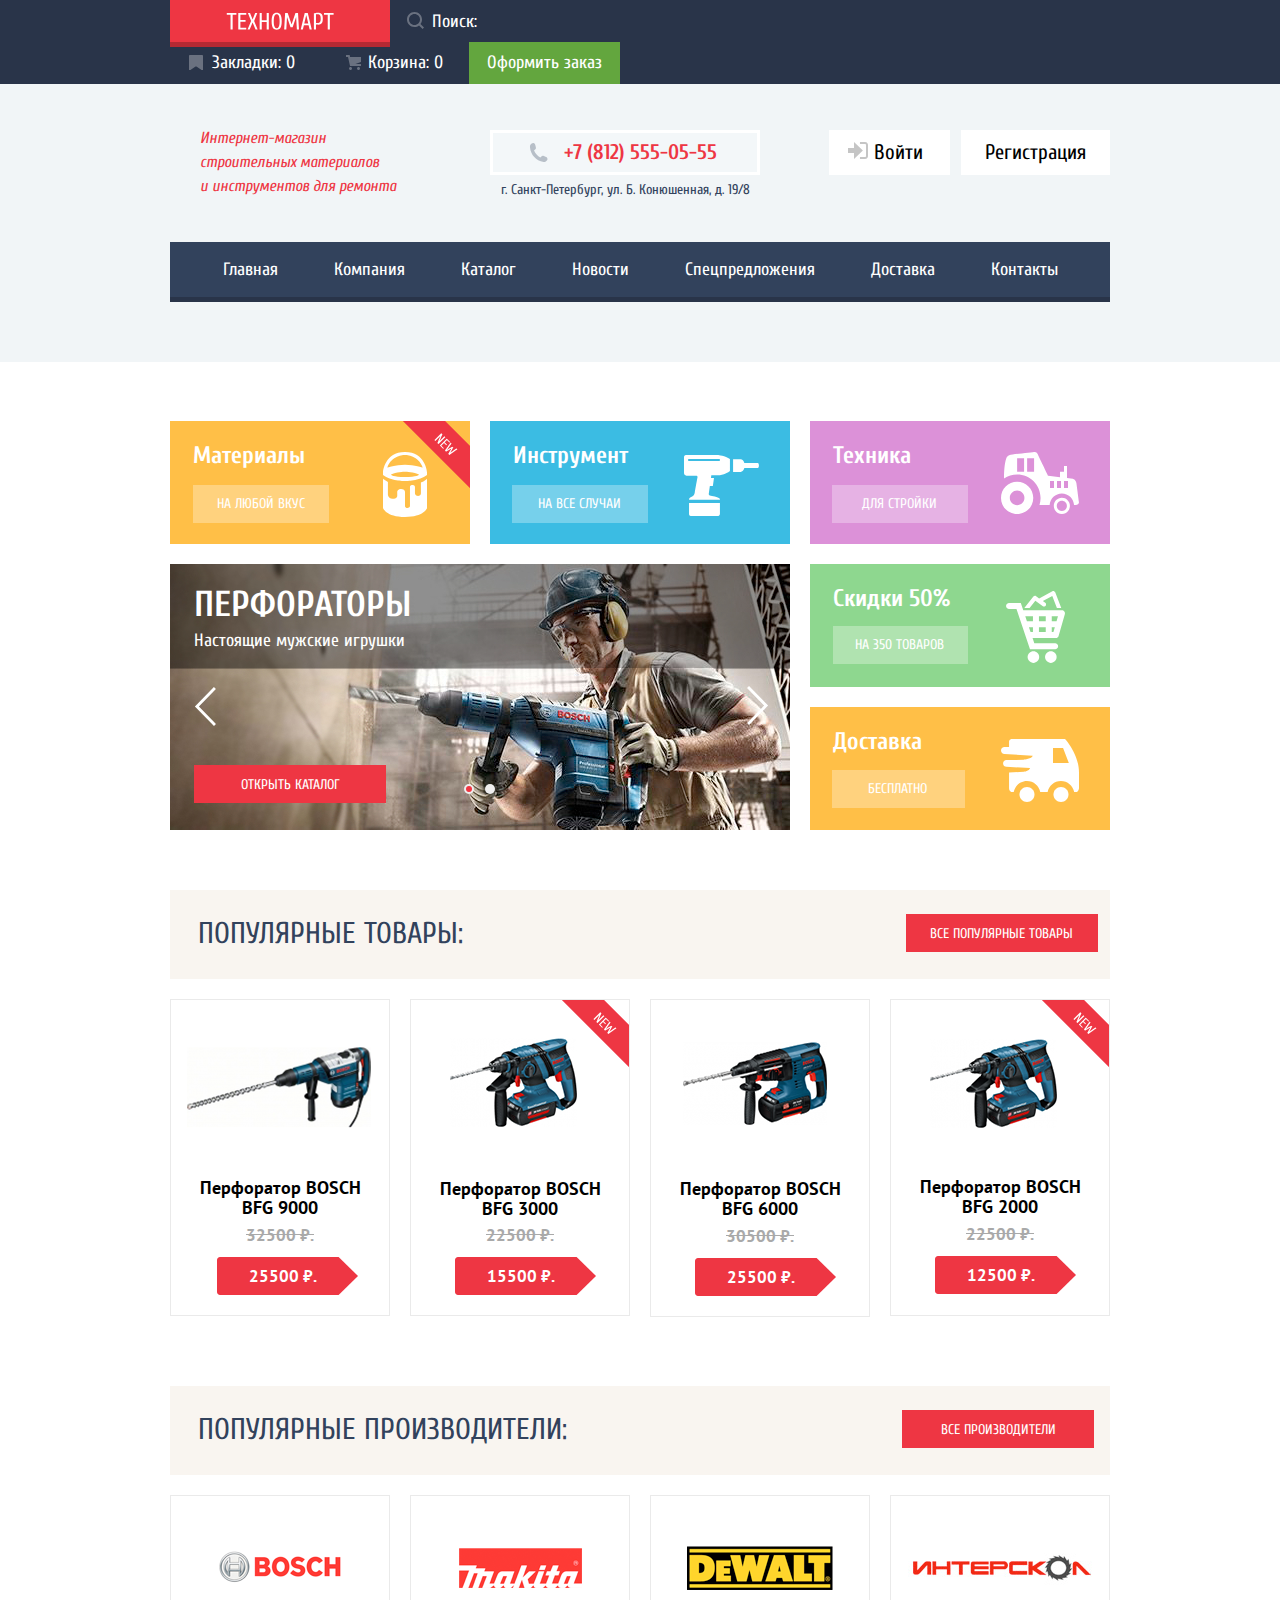
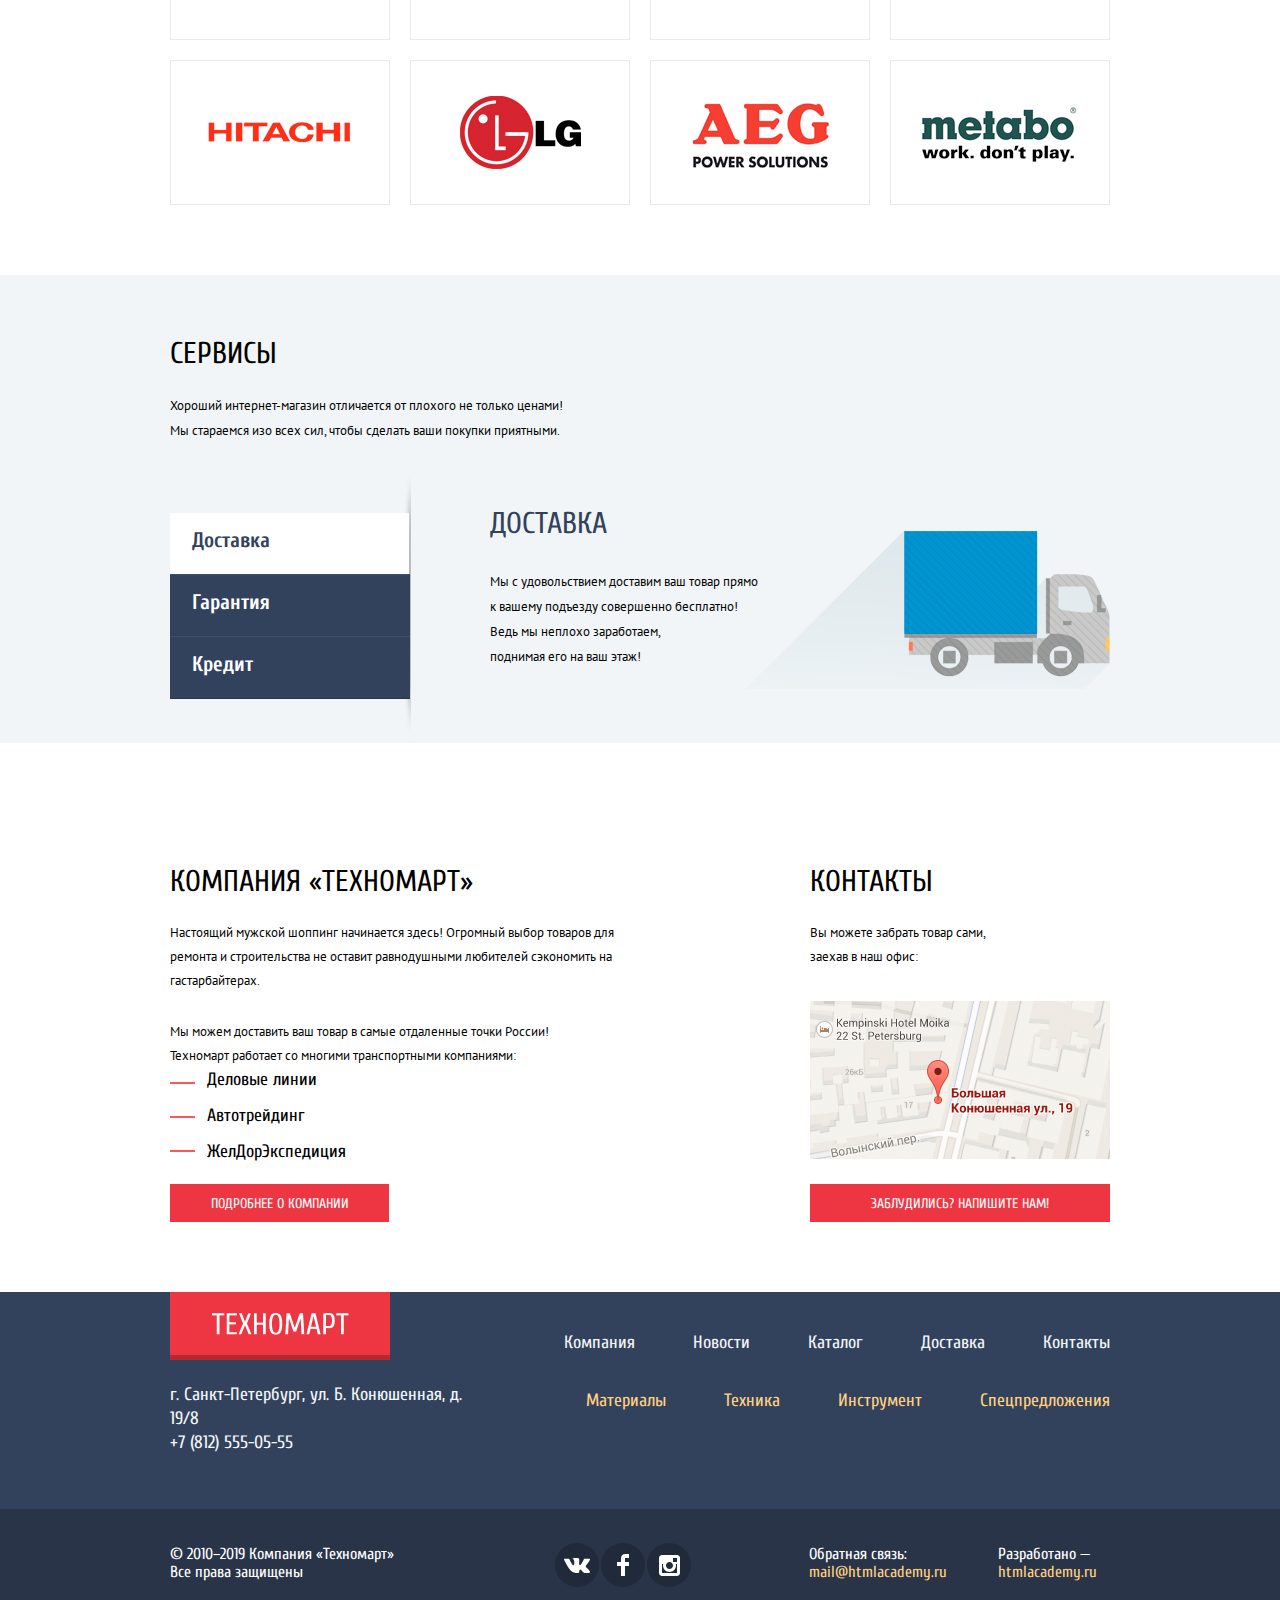
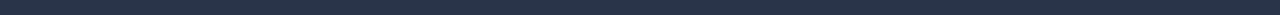
<file: index.html>
<!DOCTYPE html>
<html lang="ru">
  <head>
    <meta charset="utf-8">
    <title>HTML Academy: Техномарт</title>
    <link rel="icon" href="favicon.ico">
    <link rel="icon" href="img/icons/favicons/favicon.svg">
    <link rel="apple-touch-icon" href="img/icons/favicons/180.png">
    <link rel="manifest" href="manifest.webmanifest">
    <link href="https://fonts.googleapis.com/css2?family=Cuprum:ital,wght@0,400;0,700;1,400;1,700&family=PT+Sans:ital,wght@0,400;0,700;1,400;1,700&display=swap" rel="stylesheet">
    <link rel="stylesheet" href="css/normalize.css">
    <link rel="stylesheet" href="css/style.min.css">
  </head>
  <body class="page-body">
    <header class="main-header">
      <nav class="navbar">
        <div class="navbar-wrap container">
          <a class="navbar-logo">
            <img class="navbar-logo-img" src="img/logo.svg" width="108" height="18" alt="Логотип сайта">
          </a>
          <form class="navbar-form" action="#" method="POST">
            <input class="navbar-form-search" type="search" placeholder="Поиск:">
            <svg aria-label="Поле поиска" class="search-svg" width="17" height="17" viewBox="0 0 17 17" fill="none" xmlns="http://www.w3.org/2000/svg">
              <path fill-rule="evenodd" clip-rule="evenodd" d="M13.458 12.044L17 15.586L15.586 17L12.044 13.458C10.782 14.421 9.21 15 7.5 15C3.35786 15 0 11.6421 0 7.5C0 3.35786 3.35786 0 7.5 0C11.6421 0 15 3.35786 15 7.5C15.0001 9.14309 14.4581 10.7403 13.458 12.044ZM7.5 2C4.467 2 2 4.467 2 7.5C2.00331 10.5362 4.4638 12.9967 7.5 13C10.532 13 13 10.532 13 7.5C13 4.467 10.532 2 7.5 2Z"/>
            </svg>
          </form>
          <ul class="navbar-user-navigation clear-list">
            <li class="user-navigation-list">
              <a class="user-navigation-bookmarks user-navigation-link" href="blank.html">Закладки:<span class="bookmarks-counter"> 0</span></a>
            </li>
            <li class="user-navigation-list">
              <a class="user-navigation-cart user-navigation-link" href="blank.html">Корзина:<span  class="cart-counter"> 0</span></a>
            </li>
            <li class="user-navigation-list">
              <a class="user-navigation-order" href="blank.html">Оформить заказ</a>
            </li>
          </ul>
        </div>
      </nav>
      <section class="header-info">
        <h2 class="visually-hidden">Информация для связи с нами</h2>
        <div class="header-wrap container">
          <p class="info-text">Интернет-магазин строительных материалов <br>и инструментов для ремонта</p>
          <div class="info-contact">
            <a class="info-phone" href="tel:+7812550555">+7 (812) 555-05-55</a>
            <address class="info-address">г. Санкт-Петербург, ул. Б. Конюшенная, д. 19/8</address>
          </div>
          <div class="info-login">
            <a class="login-button header-button" href="#">
              <svg aria-hidden="true" focusable="false" class="login-svg" width="21" height="17" viewBox="0 0 21 17" fill="none" xmlns="http://www.w3.org/2000/svg">
                <path d="M14.875 8.5L6 0V6H0V11H6V17L14.875 8.5Z"/>
                <path d="M16.986 15.01H11.959V17H16.986C19.164 17 19.99 15.19 20.015 13.974V3.028C19.99 1.811 19.164 0 16.986 0H11.959V1.99H16.986C17.825 1.99 17.978 2.671 17.996 3.047V13.951C17.979 14.327 17.825 15.01 16.986 15.01Z"/>
              </svg>
              Войти
            </a>
            <a class="registration-button header-button" href="#">Регистрация</a>
          </div>
        </div>
        <nav class="header-site-navigation container">
          <ul class="site-navigation-list clear-list">
            <li class="site-navigation-item"><a class="site-navigation-link">Главная</a></li>
            <li class="site-navigation-item"><a class="site-navigation-link" href="#">Компания</a></li>
            <li class="site-navigation-item"><a class="site-navigation-link" href="catalog.html">Каталог</a></li>
            <li class="site-navigation-item"><a class="site-navigation-link" href="#">Новости</a></li>
            <li class="site-navigation-item"><a class="site-navigation-link" href="#">Спецпредложения</a></li>
            <li class="site-navigation-item"><a class="site-navigation-link" href="#">Доставка</a></li>
            <li class="site-navigation-item"><a class="site-navigation-link" href="#">Контакты</a></li>
          </ul>
        </nav>
      </section>
    </header>
    <main class="page-main">
      <h1 class="visually-hidden">Интернет-магазин инструмента и стройматериалов "Техномарт"</h1>
      <section class="products container">
        <h2 class="visually-hidden">Мы предлагаем:</h2>
        <div class="products-materials new-item">
          <h3 class="products-title">Материалы</h3>
          <a class="materials-link products-link" href="#">На любой вкус</a>
        </div>
        <div class="products-tools">
          <h3 class="products-title">Инструмент</h3>
          <a class="tools-link products-link" href="#">На все случаи</a>
        </div>
        <div class="products-technique">
          <h3 class="products-title">Техника</h3>
          <a class="technique-link products-link" href="">Для стройки</a>
        </div>
        <div class="slider">
          <div class="slider-one slider-current">
            <div class="slider-header">
              <h3 class="slider-title">Перфораторы</h3>
              <p class="slider-text">Настоящие мужские игрушки</p>
            </div>
            <a class="slider-link link" href="catalog.html">Открыть каталог</a>
          </div>
          <div class="slider-two">
            <h3 class="slider-title">Дрели</h3>
            <p class="slider-text">Соседям на радость!</p>
            <a class="slider-link link" href="catalog.html">Открыть каталог</a>
          </div>
          <div class="slider-arrows">
            <button class="button-left button-arrow" type="button"  aria-label="Предыдущий слайд"></button>
            <button class="button-right button-arrow" type="button"  aria-label="Следующий слайд"></button>
          </div>
          <div class="slider-controls">
            <button class="slider-button slider-button-one top-slider-current" type="button" aria-label="Первый слайд"></button>
            <button class="slider-button slider-button-two" type="button" aria-label="Второй слайд"></button>
          </div>
        </div>
        <div class="products-discounts">
          <h3 class="products-title">Скидки 50%</h3>
          <a class="discounts-link products-link" href="#">На 350 товаров</a>
        </div>
        <div class="products-delivery">
          <h3 class="products-title">Доставка</h3>
          <a class="delivery-link products-link" href="#">Бесплатно</a>
        </div>
      </section>
      <section class="popular-goods container">
        <div class="popular-goods-header">
          <h2 class="popular-goods-header-title">Популярные товары:</h2>
          <a class="popular-goods-link link" href="#">Все популярные товары</a>
        </div>
        <ul class="popular-goods-list clear-list">
          <li class="popular-goods-item" tabindex="0">
            <img class="popular-goods-img-one popular-goods-img" src="img/bosch-one.png" width="184" height="164" alt="Перфоратор BOSCH BFG 9000">
            <div class="hidden-buttons">
              <button class="order-button popular-goods-button" type="button" aria-label="Добавить в корзину Перфоратор BOSCH BFG 2000">Купить</button>
              <button class="bookmark-button popular-goods-button" type="button" aria-label="Добавить в закладки Перфоратор BOSCH BFG 2000">В закладки</button>
            </div>
            <h3 class="popular-goods-title">Перфоратор BOSCH BFG 9000</h3>
            <p class="old-price"><s>32500 &#8381;.</s></p>
            <p class="new-price">25500 &#8381;.</p>
          </li>
          <li class="popular-goods-item new-item" tabindex="0">
            <img class="popular-goods-img-two popular-goods-img" src="img/bosch-two.png" width="127" height="112" alt="Перфоратор BOSCH BFG 3000">
            <div class="hidden-buttons">
              <button class="order-button popular-goods-button" type="button" aria-label="Добавить в корзину Перфоратор BOSCH BFG 2000">Купить</button>
              <button class="bookmark-button popular-goods-button" type="button" aria-label="Добавить в закладки Перфоратор BOSCH BFG 2000">В закладки</button>
            </div>
            <h3 class="popular-goods-title">Перфоратор BOSCH BFG 3000</h3>
            <p class="old-price"><s>22500 &#8381;.</s></p>
            <p class="new-price">15500 &#8381;.</p>
          </li>
          <li class="popular-goods-item" tabindex="0">
            <img class="popular-goods-img-three popular-goods-img" src="img/bosch-three.png" width="144" height="128" alt="Перфоратор BOSCH BFG 6000">
            <div class="hidden-buttons">
              <button class="order-button popular-goods-button" type="button" aria-label="Добавить в корзину Перфоратор BOSCH BFG 2000">Купить</button>
              <button class="bookmark-button popular-goods-button" type="button" aria-label="Добавить в закладки Перфоратор BOSCH BFG 2000">В закладки</button>
            </div>
            <h3 class="popular-goods-title">Перфоратор BOSCH BFG 6000</h3>
            <p class="old-price"><s>30500 &#8381;.</s></p>
            <p class="new-price">25500 &#8381;.</p>
          </li>
          <li class="popular-goods-item new-item" tabindex="0">
            <img class="popular-goods-img-four popular-goods-img" src="img/bosch-four.png" width="127" height="112" alt="Перфоратор BOSCH BFG 2000">
            <div class="hidden-buttons">
              <button class="order-button popular-goods-button" type="button" aria-label="Добавить в корзину Перфоратор BOSCH BFG 2000">Купить</button>
              <button class="bookmark-button popular-goods-button" type="button" aria-label="Добавить в закладки Перфоратор BOSCH BFG 2000">В закладки</button>
            </div>
            <h3 class="popular-goods-title">Перфоратор BOSCH BFG 2000</h3>
            <p class="old-price"><s>22500 &#8381;.</s></p>
            <p class="new-price">12500 &#8381;.</p>
          </li>
        </ul>
      </section>
      <section class="popular-manufacturers container">
        <div class="popular-manufacturers-header">
          <h2 class="popular-manufacturers-header-title">Популярные производители:</h2>
          <a class="popular-manufacturers-link link" href="#">Все производители</a>
        </div>
        <ul class="popular-manufacturers-list clear-list">
          <li class="manufacturers-item">
            <a class="manufacturers-link bosch-link" href="#">
              <img class="manufacturers-img" src="img/bosch.png" width="126" height="37" alt="Логотив Bosch">
            </a>
          </li>
          <li class="manufacturers-item">
            <a class="manufacturers-link makita-link" href="#">
              <img class="manufacturers-img" src="img/makita.png" width="123" height="40" alt="Логотив Makita">
            </a>
          </li>
          <li class="manufacturers-item">
            <a class="manufacturers-link dewalt-link" href="#">
              <img class="manufacturers-img" src="img/dewalt.png" width="146" height="44" alt="Логотив Dewalt">
            </a>
          </li>
          <li class="manufacturers-item">
            <a class="manufacturers-link interscol-link" href="#">
              <img class="manufacturers-img" src="img/interscol.png" width="200" height="76" alt="Логотив Interscol">
            </a>
          </li>
          <li class="manufacturers-item">
            <a class="manufacturers-link hitachi-link" href="#">
              <img class="manufacturers-img" src="img/hitachi.png" width="169" height="31" alt="Логотив Hitachi">
            </a>
          </li>
          <li class="manufacturers-item">
            <a class="manufacturers-link lg-link" href="#">
              <img class="manufacturers-img" src="img/lg.png" width="121" height="73" alt="Логотив LG">
            </a>
          </li>
          <li class="manufacturers-item">
            <a class="manufacturers-link aeg-link" href="#">
              <img class="manufacturers-img" src="img/aeg.png" width="151" height="98" alt="Логотив AEG">
            </a>
          </li>
          <li class="manufacturers-item">
            <a class="manufacturers-link metabo-link" href="#">
              <img class="manufacturers-img" src="img/metabo.png" width="206" height="73" alt="Логотив Metabo">
            </a>
          </li>
        </ul>
      </section>
      <section class="services">
        <div class="services-wrap container">
          <h2 class="services-title">Сервисы</h2>
          <p class="services-text">Хороший интернет-магазин отличается от плохого не только ценами! Мы стараемся изо всех сил, чтобы сделать ваши покупки приятными.</p>
          <div class="services-slider">
            <ul class="services-slider-links clear-list">
              <li>
                <a class="services-link services-link-current slider-delivery" href="#">Доставка</a>
              </li>
              <li>
                <a class="services-link slider-guarantee" href="#">Гарантия</a>
              </li>
              <li>
                <a class="services-link slider-credit" href="#">Кредит</a>
              </li>
            </ul>
            <ul class="services-slider-list clear-list">
              <li class="services-slider-item services-slide-delivery services-slider-current">
                <h3 class="services-slider-title">Доставка</h3>
                <p class="services-slider-text services-text">Мы с удовольствием доставим ваш товар прямо <br> к вашему подъезду совершенно бесплатно! <br> Ведь мы неплохо заработаем, <br> поднимая его на ваш этаж!</p>
              </li>
              <li class="services-slider-item services-slide-guarantee">
                <h3 class="services-slider-title">Гарантия</h3>
                <p class="services-slider-text services-text">Если купленный у нас товар поломается или заискрит, <br> а также в случае пожара, спровоцированного его <br> возгоранием,  вы всегда можете быть уверены в нашей <br> гарантии. Мы обменяем сгоревший товар на новый. <br> Дом уж восстановите как-нибудь сами.</p>
              </li>
              <li class="services-slider-item services-slide-credit">
                <h3 class="services-slider-title">Кредит</h3>
                <p class="services-slider-text services-text">Залезть в долговую яму стало проще! <br> Кредитные консультанты придут вам на помощь.</p>
                <a class="slired-credit-link link" href="">Отправить заявку</a>
              </li>
            </ul>
          </div>
        </div>
      </section>
      <section class="information container">
        <h2 class="visually-hidden">Информация о нас</h2>
        <div class="information-about-us">
          <h3 class="information-title">Компания «Техномарт»</h3>
          <p class="about-us-text about-us-text-one">Настоящий мужской шоппинг начинается здесь! Огромный выбор товаров для <br> ремонта и строительства не оставит равнодушными любителей сэкономить на <br> гастарбайтерах.</p>
          <p class="about-us-text">Мы можем доставить ваш товар в самые отдаленные точки России! <br> Техномарт работает со многими транспортными компаниями:</p>
          <ul class="about-us-list clear-list">
            <li class="about-us-item">Деловые линии</li>
            <li class="about-us-item">Автотрейдинг</li>
            <li class="about-us-item">ЖелДорЭкспедиция</li>
          </ul>
          <a class="about-us-link link" href="#">Подробнее о компании</a>
        </div>
        <div class="information-contacts">
          <h3 class="information-title">Контакты</h3>
          <p class="about-us-text">Вы можете забрать товар сами, <br> заехав в наш офис:</p>
          <img class="contacts-img" src="img/mini-map.png" width="300" height="158" alt="Картинка карты">
          <a class="contacts-link link" href="#">Заблудились? Напишите нам!</a>
        </div>
      </section>
    </main>
    <footer class="main-footer">
      <section class="top-footer">
        <h2 class="visually-hidden">Навигация в подвале сайта</h2>
        <div class="footer-wrap container">
          <div class="footer-contacts">
            <a class="footer-logo" href="#"><img src="img/footer-logo.png" width="220" height="68" alt="Логотип сайта"></a>
            <address class="footer-address">г. Санкт-Петербург, ул. Б. Конюшенная, д. 19/8</address>
            <a class="footer-phone" href="tel:+7812550555">+7 (812) 555-05-55</a>
          </div>
          <nav class="footer-navigation">
            <ul class="footer-site-navigation clear-list">
              <li class="footer-navigation-item"><a class="footer-navigation-link" href="#">Компания</a></li>
              <li class="footer-navigation-item"><a class="footer-navigation-link" href="#">Новости</a></li>
              <li class="footer-navigation-item"><a class="footer-navigation-link" href="catalog.html">Каталог</a></li>
              <li class="footer-navigation-item"><a class="footer-navigation-link" href="#">Доставка</a></li>
              <li class="footer-navigation-item"><a class="footer-navigation-link" href="#">Контакты</a></li>
            </ul>
            <ul class="footer-goods-navigation clear-list">
              <li class="footer-navigation-item"><a class="goods-navigation-link" href="#">Материалы</a></li>
              <li class="footer-navigation-item"><a class="goods-navigation-link" href="#">Техника</a></li>
              <li class="footer-navigation-item"><a class="goods-navigation-link" href="#">Инструмент</a></li>
              <li class="footer-navigation-item"><a class="goods-navigation-link" href="#">Спецпредложения</a></li>
            </ul>
          </nav>
        </div>
      </section>
      <section class="bottom-footer">
        <div class="footer-wrap container">
          <h2 class="visually-hidden">Обратная связь</h2>
          <p class="footer-copyright">
            &copy; 2010–2019 Компания «Техномарт»<br>
            Все права защищены
          </p>
          <ul class="footer-socials-list clear-list">
            <li class="footer-socials-item">
              <a class="socials-vk socials-link" href="#" aria-label="Вконтакте">
                <svg aria-hidden="true" focusable="false" width="27" height="16" viewBox="0 0 27 16" fill="none" xmlns="http://www.w3.org/2000/svg">
                  <path d="M16.138 12.51C17.094 12.201 18.318 14.55 19.621 15.449C20.599 16.13 21.348 15.983 21.348 15.983L24.821 15.933C24.821 15.933 26.636 15.821 25.778 14.379C25.707 14.259 25.275 13.31 23.193 11.357C21.016 9.31398 21.311 9.64498 23.932 6.11298C25.529 3.95998 26.168 2.64498 25.968 2.08498C25.776 1.54598 24.603 1.68598 24.603 1.68598L20.69 1.71298C20.309 1.71398 19.986 1.83198 19.839 2.22798C19.836 2.23198 19.218 3.89398 18.394 5.30698C16.653 8.29598 15.958 8.45498 15.67 8.26798C15.009 7.83498 15.176 6.53098 15.176 5.60398C15.176 2.70698 15.608 1.49898 14.33 1.18698C13.903 1.08298 13.591 1.01498 12.502 1.00498C11.11 0.983976 9.928 1.00498 9.258 1.33398C8.813 1.55698 8.472 2.04598 8.679 2.07398C8.939 2.10898 9.522 2.23398 9.834 2.65998C10.235 3.21198 10.223 4.44898 10.223 4.44898C10.223 4.44898 10.452 7.85998 9.683 8.28298C9.155 8.57298 8.433 7.98098 6.88 5.26698C6.087 3.87898 5.488 2.34498 5.488 2.34498C5.488 2.34498 5.372 2.05998 5.162 1.90398C4.912 1.71898 4.562 1.65998 4.562 1.65998L0.848 1.68398C0.848 1.68398 0.29 1.69998 0.0850002 1.94598C-0.0969998 2.16398 0.0700002 2.61398 0.0700002 2.61398C0.0700002 2.61398 2.979 9.49498 6.273 12.961C9.293 16.143 12.725 15.932 12.725 15.932H14.28C14.28 15.932 14.749 15.878 14.989 15.62C15.213 15.38 15.203 14.929 15.203 14.929C15.203 14.929 15.172 12.82 16.138 12.51Z" fill="white"/>
                </svg>
              </a>
            </li>
            <li class="footer-socials-item">
              <a class="socials-fb socials-link" href="#" aria-label="Фейсбук">
                <svg aria-hidden="true" focusable="false" width="12" height="22" viewBox="0 0 12 22" fill="none" xmlns="http://www.w3.org/2000/svg">
                  <path d="M12 4V0H8C5.79086 0 4 1.79086 4 4V8H0V12H4V22H8V12H12V8H8V4H12Z" fill="white"/>
                </svg>
              </a>
            </li>
            <li class="footer-socials-item">
              <a class="socials-inst socials-link" href="#" aria-label="Инстаграм">
                <svg aria-hidden="true" focusable="false" width="21" height="21" viewBox="0 0 21 21" fill="none" xmlns="http://www.w3.org/2000/svg">
                  <path fill-rule="evenodd" clip-rule="evenodd" d="M3 0H18C19.65 0 21 1.35 21 3V18C21 19.65 19.65 21 18 21H3C1.35 21 0 19.65 0 18V3C0 1.35 1.35 0 3 0ZM14 10.5C14 8.57 12.43 7 10.5 7C8.57 7 7 8.57 7 10.5C7 12.43 8.57 14 10.5 14C12.43 14 14 12.43 14 10.5ZM3 18V9H4.181C4.0626 9.49127 4.00186 9.99467 4 10.5C4 14.0899 6.91015 17 10.5 17C14.0899 17 17 14.0899 17 10.5C16.9986 9.99464 16.9379 9.49118 16.819 9H18V18H3ZM14 7H18V3H14V7Z" fill="white"/>
                </svg>
              </a>
            </li>
          </ul>
          <p class="footer-feedback">Обратная связь:<br><a class="footer-email footer-link" href="mailto:mail@htmlacademy.ru">mail@htmlacademy.ru</a></p>
          <p class="footer-made-by">Разработано —<br><a class="footer-link-academy footer-link" href="https://htmlacademy.ru/intensive/htmlcss">htmlacademy.ru</a></p>
        </div>
      </section>
    </footer>
    <section class="modal-feedback modal">
      <h2 class="visually-hidden">Напишите нам</h2>
      <form class="modal-form" action="https://echo.htmlacademy.ru" target="_blank" method="post">
        <div class="modal-name">
          <label class="label-name" for="contact-name">Ваше имя:</label>
          <input class="feedback-name feedback-input" id="contact-name" type="text" name="name" placeholder="Имя Фамилия">
        </div>
        <div class="modal-email">
          <label class="label-email" for="contact-login">Ваш email:</label>
          <input class="feedback-email feedback-input" id="contact-login" type="email" name="email" placeholder="email@example.com">
        </div>
        <div class="modal-message">
          <label class="label-message" for="contact-message">Текст письма:</label>
          <textarea class="feedback-message" id="contact-message" name="message" placeholder="В свободной форме"></textarea>
        </div>
        <div class="modal-wrap">
        <button class="modal-button link" type="submit">Отправить</button>
        </div>
      </form>
      <button class="modal-close" type="button" aria-label="Закрыть"></button>
    </section>
    <section class="modal-map modal">
      <h2 class="visually-hidden">Карта с нашим расположением</h2>
      <iframe class="modal-iframe" src="https://www.google.com/maps/embed?pb=!1m18!1m12!1m3!1d1998.6036253003151!2d30.32085871621117!3d59.9387191690541!2m3!1f0!2f0!3f0!3m2!1i1024!2i768!4f13.1!3m3!1m2!1s0x4696310fca145cc1%3A0x42b32648d8238007!2z0JHQvtC70YzRiNCw0Y8g0JrQvtC90Y7RiNC10L3QvdCw0Y8g0YPQuy4sIDE5LzgsINCh0LDQvdC60YIt0J_QtdGC0LXRgNCx0YPRgNCzLCDQoNC-0YHRgdC40Y8sIDE5MTE4Ng!5e0!3m2!1sru!2skz!4v1615129488126!5m2!1sru!2skz" width="943" height="450" allowfullscreen="" loading="lazy"></iframe>
      <button class="modal-close" type="button" aria-label="Закрыть"></button>
    </section>
    <script src="js/main.min.js"></script>
  </body>
</html>
</file>
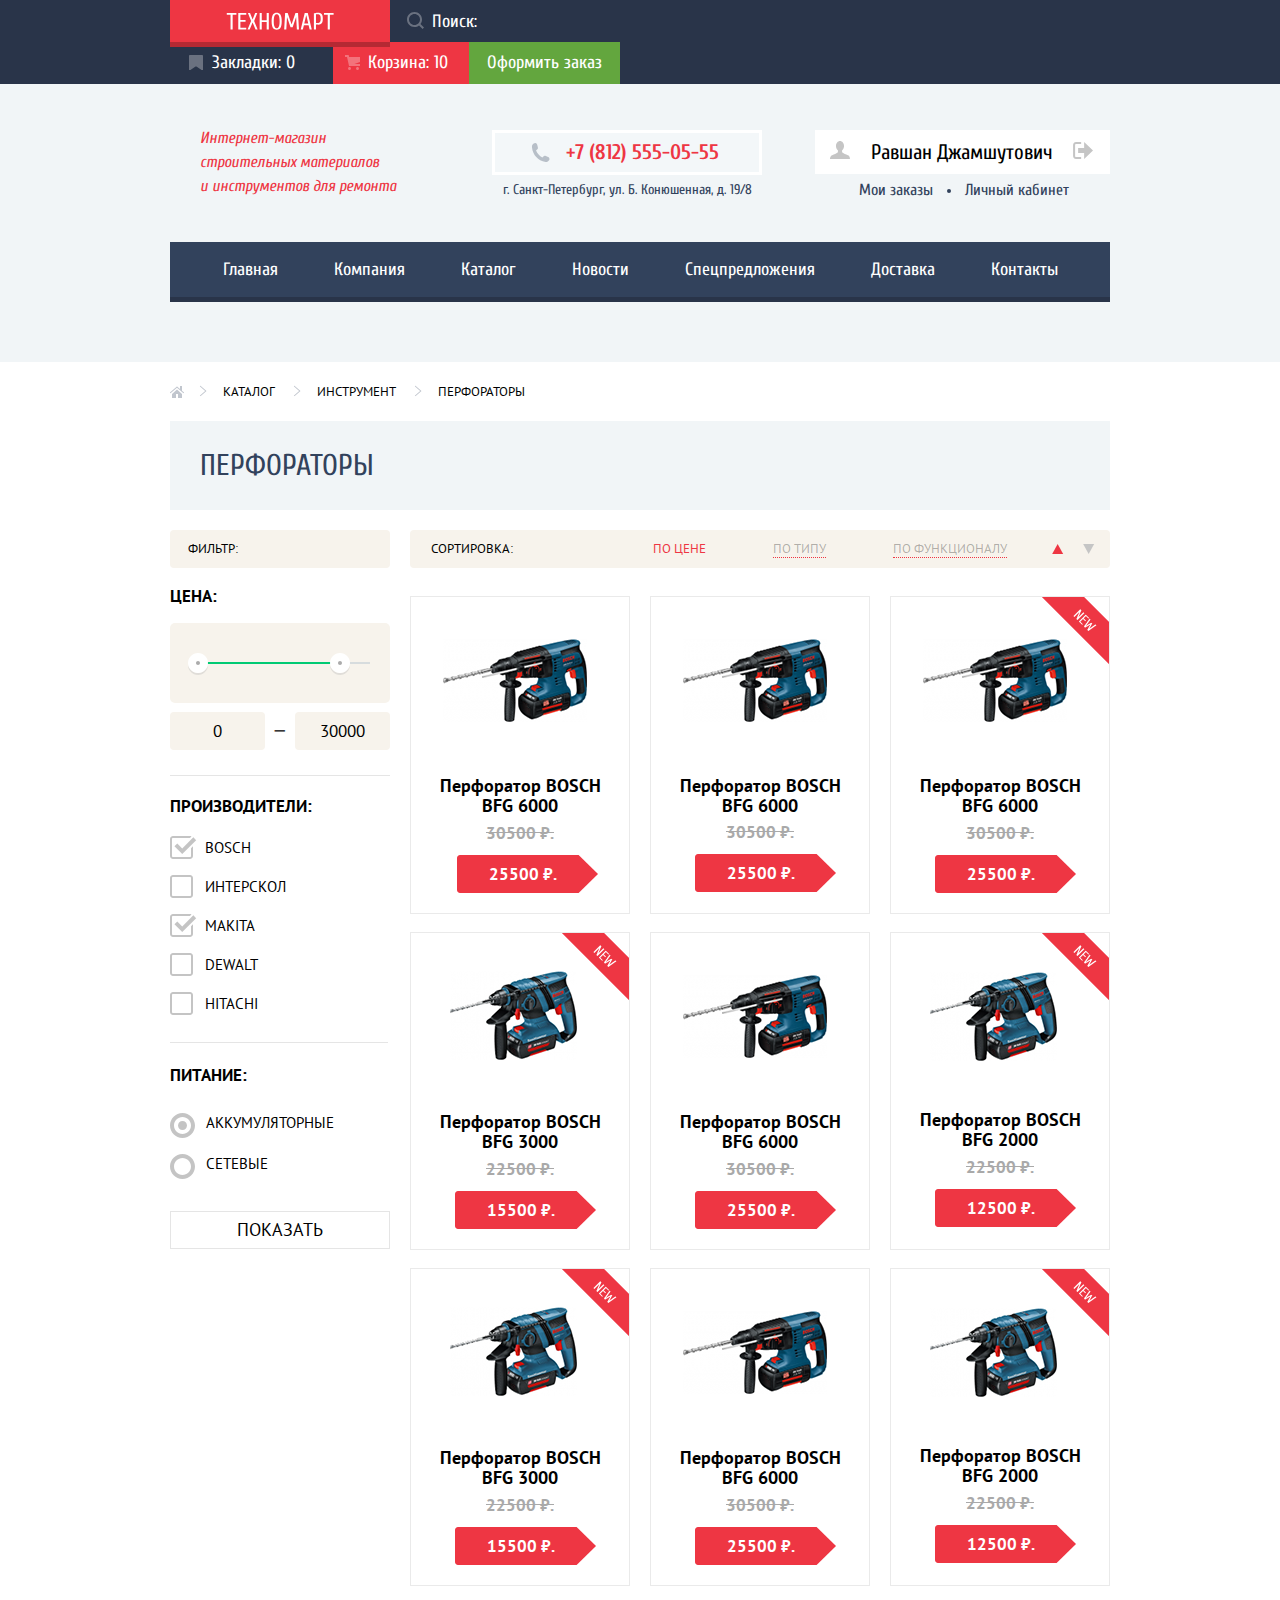
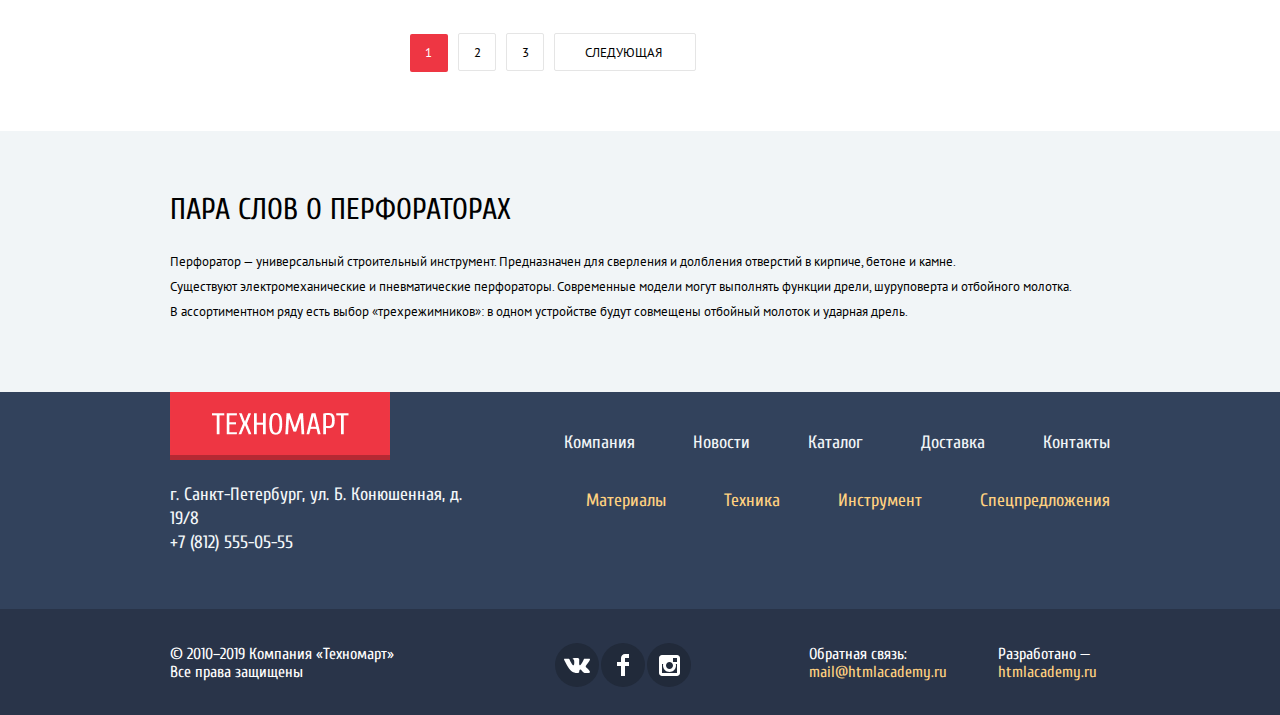
<file: catalog.html>
<!DOCTYPE html>
<html lang="ru">
  <head>
    <meta charset="utf-8">
    <title>HTML Academy: Техномарт</title>
    <link rel="icon" href="favicon.ico">
    <link rel="icon" href="img/icons/favicons/favicon.svg">
    <link rel="apple-touch-icon" href="img/icons/favicons/180.png">
    <link rel="manifest" href="manifest.webmanifest">
    <link href="https://fonts.googleapis.com/css2?family=Cuprum:ital,wght@0,400;0,700;1,400;1,700&family=PT+Sans:ital,wght@0,400;0,700;1,400;1,700&display=swap" rel="stylesheet">
    <link rel="stylesheet" href="css/normalize.css">
    <link rel="stylesheet" href="css/style.min.css">
  </head>
  <body class="page-body">
    <header class="main-header">
      <nav class="navbar">
        <div class="navbar-wrap container">
          <a class="navbar-logo" href="index.html">
            <img class="navbar-logo-img" src="img/logo.svg" width="108" height="18" alt="Логотип сайта">
          </a>
          <form class="navbar-form" action="#" method="POST">
            <input class="navbar-form-search" type="search" placeholder="Поиск:">
            <svg aria-label="Поле поиска" class="search-svg" width="17" height="17" viewBox="0 0 17 17" fill="none" xmlns="http://www.w3.org/2000/svg">
              <path fill-rule="evenodd" clip-rule="evenodd" d="M13.458 12.044L17 15.586L15.586 17L12.044 13.458C10.782 14.421 9.21 15 7.5 15C3.35786 15 0 11.6421 0 7.5C0 3.35786 3.35786 0 7.5 0C11.6421 0 15 3.35786 15 7.5C15.0001 9.14309 14.4581 10.7403 13.458 12.044ZM7.5 2C4.467 2 2 4.467 2 7.5C2.00331 10.5362 4.4638 12.9967 7.5 13C10.532 13 13 10.532 13 7.5C13 4.467 10.532 2 7.5 2Z"/>
            </svg>
          </form>
          <ul class="navbar-user-navigation clear-list">
            <li class="user-navigation-list">
              <a class="user-navigation-bookmarks user-navigation-link" href="blank.html">Закладки:<span class="bookmarks-counter"> 0</span></a>
            </li>
            <li class="user-navigation-list">
              <a class="user-navigation-cart user-navigation-cart-full user-navigation-link" href="blank.html">Корзина:<span class="cart-counter"> 10</span></a>
            </li>
            <li class="user-navigation-list">
              <a class="user-navigation-order" href="blank.html">Оформить заказ</a>
            </li>
          </ul>
        </div>
      </nav>
      <section class="header-info">
        <h2 class="visually-hidden">Информация для связи с нами</h2>
        <div class="header-wrap container">
          <p class="info-text">Интернет-магазин строительных материалов<br> и инструментов для ремонта</p>
          <div class="info-contact catalog-contact">
            <a class="info-phone" href="tel:+7812550555">+7 (812) 555-05-55</a>
            <address class="info-address">г. Санкт-Петербург, ул. Б. Конюшенная, д. 19/8</address>
          </div>
          <div class="info-logout">
            <div class="header-button">
              <a class="profile-button header-button" href="frofile.html">
                <svg aria-label="Главная страница" class="logout-user profile-svg" width="20" height="18" viewBox="0 0 20 18" fill="none" xmlns="http://www.w3.org/2000/svg">
                  <path d="M17.881 14.166C15.737 13.431 13.625 12.5 12.674 11.776C12.017 11.275 11.904 10.158 12.157 9.361C13.275 8.458 14.021 6.884 14.021 5.083C14.021 2.276 12.221 0 10 0C7.77902 0 5.97901 2.276 5.97901 5.083C5.97901 6.884 6.72501 8.457 7.84201 9.36C8.09501 10.158 7.98302 11.275 7.32502 11.776C6.37502 12.5 4.26201 13.43 2.11801 14.166C-0.0259852 14.902 1.48343e-05 18 1.48343e-05 18H20C20 18 20.025 14.901 17.881 14.166Z"/>
                </svg>
                Равшан Джамшутович
              </a>
              <a class="logout-button" href="logout.html">
                <svg aria-label="Кнопка выхода" class="logout-svg profile-svg" width="20" height="17" viewBox="0 0 20 17" fill="none" xmlns="http://www.w3.org/2000/svg">
                  <path d="M20 8.5L11.125 0V6H5.125V11H11.125V17L20 8.5Z"/>
                  <path d="M2.10598 13.952V3.048C2.12398 2.672 2.27698 1.991 3.11598 1.991H8.14297V0H3.11598C0.937975 0 0.111975 1.81 0.0869751 3.027V13.973C0.111975 15.189 0.937975 17 3.11598 17H8.14297V15.01H3.11598C2.27698 15.01 2.12398 14.327 2.10598 13.952Z"/>
                </svg>
              </a>
            </div>
            <div class="user-navigation-personal">
              <a class="user-navigation-personal-orders user-navigation-personal-link" href="#">Мои заказы</a>
              <a class="user-navigation-personal-info user-navigation-personal-link" href="">Личный кабинет</a>
            </div>
          </div>
        </div>
        <nav class="header-site-navigation container">
          <ul class="site-navigation-list clear-list">
            <li class="site-navigation-item"><a class="site-navigation-link" href="index.html">Главная</a></li>
            <li class="site-navigation-item"><a class="site-navigation-link" href="#">Компания</a></li>
            <li class="site-navigation-item"><a class="site-navigation-link">Каталог</a></li>
            <li class="site-navigation-item"><a class="site-navigation-link" href="#">Новости</a></li>
            <li class="site-navigation-item"><a class="site-navigation-link" href="#">Спецпредложения</a></li>
            <li class="site-navigation-item"><a class="site-navigation-link" href="#">Доставка</a></li>
            <li class="site-navigation-item"><a class="site-navigation-link" href="#">Контакты</a></li>
          </ul>
        </nav>
      </section>
    </header>
    <main class="page-main">
      <h1 class="visually-hidden">Страница товаров интернет-магазина "Техномарт"</h1>
      <ul class="breadcrumbs-list clear-list container">
        <li class="breadcrumbs-item">
          <a class="breadcrumbs-svg" href="index.html" aria-label="Главная страница">
            <svg width="14" height="12" viewBox="0 0 14 12" fill="none" xmlns="http://www.w3.org/2000/svg">
            <path d="M2 7.99999V12H6V7.99999H8V12H12V7.99999L7 3.51599L2 7.99999Z" fill="#C1C6CE"/>
            <path d="M13.831 6.365L12 4.751V0H9.99998V2.987L7.33198 0.635C7.31198 0.618 7.28898 0.612 7.26798 0.598C7.24294 0.579705 7.21614 0.56396 7.18798 0.551C7.15708 0.540195 7.12529 0.532163 7.09298 0.527C7.06198 0.521 7.03198 0.515 6.99998 0.515C6.96898 0.515 6.93898 0.521 6.90798 0.527C6.87551 0.531919 6.84366 0.5403 6.81298 0.552C6.78498 0.563 6.75998 0.581 6.73298 0.598C6.71198 0.612 6.68798 0.618 6.66898 0.635L0.170976 6.365C0.0162401 6.50291 -0.0375953 6.72187 0.0355474 6.9158C0.10869 7.10974 0.293707 7.23862 0.500976 7.24C0.622907 7.24035 0.740711 7.19586 0.831976 7.115L6.99998 1.677L13.169 7.115C13.3778 7.27913 13.6784 7.25178 13.8542 7.05265C14.0299 6.85352 14.0198 6.55183 13.831 6.365Z" fill="#C1C6CE"/>
            </svg>
          </a>
        </li>
        <li class="breadcrumbs-item"><a class="breadcrumbs-link" href="catalog.html">Каталог</a></li>
        <li class="breadcrumbs-item"><a class="breadcrumbs-link" href="catalog.html">Инструмент</a></li>
        <li class="breadcrumbs-item breadcrumbs-item-current"><a class="breadcrumbs-link">Перфораторы</a></li>
      </ul>
      <div class="catalog-wrap container">
        <h2 class="shop-catalog-title">Перфораторы</h2>
        <section class="filter">
          <h3 class="filter-title">Фильтр:</h3>
          <form class="filter-form" method="get" action="https://echo.htmlacademy.ru" target="_blank">
            <fieldset class="filter-cost filter-fieldset">
              <legend class="filter-legend filter-legend-cost">Цена:</legend>
              <div class="filter-range">
                <div class="range-controls">
                  <div class="scale">
                    <div class="bar"></div>
                  </div>
                  <div class="toggle toggle-min" tabindex="0"></div>
                  <div class="toggle toggle-max" tabindex="0"></div>
                </div>
                <div class="filter-cost-wrap">
                  <label class="filter-cost-text" for="cost-from">
                    <input class="filter-cost-from" type="number" name="cost-from" id="cost-from" min="0" max="29999" placeholder="0">
                  </label>
                  <span class="filter-cost-span">—</span>
                  <label class="filter-cost-text" for="cost-to">
                    <input class="filter-cost-from filter-cost-to" type="number" name="cost-to" id="cost-to" min="1" max="30000" placeholder="30000">
                  </label>
                </div>
              </div>
            </fieldset>
            <fieldset class="filter-manufacturers filter-fieldset">
              <legend class="filter-legend filter-legend-manufacturers">Производители:</legend>
              <ul class="clear-list filter-manufacturers-list">
                <li class="filter-manufacturers-item">
                  <input class="visually-hidden filter-checkbox" type="checkbox" name="manufacturers" value="bosch" id="filter-bosch" checked>
                  <label class="filter-text checkbox-label" for="filter-bosch">Bosch</label>
                </li>
                <li class="filter-manufacturers-item">
                  <input class="visually-hidden filter-checkbox" type="checkbox" name="manufacturers" value="interscol" id="filter-interscol">
                  <label class="filter-text checkbox-label" for="filter-interscol">Интерскол</label>
                </li>
                <li class="filter-manufacturers-item">
                  <input class="visually-hidden filter-checkbox" type="checkbox" name="manufacturers" value="Makita" id="filter-Makita" checked>
                  <label class="filter-text checkbox-label" for="filter-Makita">Makita</label>
                </li>
                <li class="filter-manufacturers-item">
                  <input class="visually-hidden filter-checkbox" type="checkbox" name="manufacturers" value="Dewalt" id="filter-Dewalt">
                  <label class="filter-text checkbox-label" for="filter-Dewalt">Dewalt</label>
                </li>
                <li class="filter-manufacturers-item">
                  <input class="visually-hidden filter-checkbox" type="checkbox" name="manufacturers" value="Hitachi" id="filter-Hitachi">
                  <label class="filter-text checkbox-label" for="filter-Hitachi">Hitachi</label>
                </li>
              </ul>
            </fieldset>
            <fieldset class="filter-supply filter-fieldset">
              <legend class="filter-legend filter-supply-legend">Питание:</legend>
              <ul class="clear-list filter-supply-list">
                <li class="filter-supply-item">
                  <input class="visually-hidden filter-radio" type="radio" name="supply" value="battery" id="filter-battery" checked>
                  <label class="filter-text radio-label" for="filter-battery">Аккумуляторные</label>
                </li>
                <li class="filter-features-item">
                  <input class="visually-hidden filter-radio" type="radio" name="supply" value="mains" id="filter-mains">
                  <label class="filter-text radio-label" for="filter-mains">Сетевые</label>
                </li>
              </ul>
            </fieldset>
            <button type="submit" class="button button-submit">Показать</button>
          </form>
        </section>
        <section class="sorting">
          <h3 class="filter-title sorting-title">Сортировка:</h3>
          <ul class="clear-list sorting-list">
            <li class="sortink-item">
              <a class="sorting-link sorting-current" href="#">по цене</a>
            </li>
            <li class="sortink-item">
              <a class="sorting-link" href="#">по типу</a>
            </li>
            <li class="sortink-item">
              <a class="sorting-link" href="#">по функционалу</a>
            </li>
          </ul>
          <div class="sorting-buttons">
            <a href="#" class="sorting-up" aria-label="Сортировать по возрастанию">
              <svg class="sorting-svg sorting-svg-current" width="12" height="10" viewBox="0 0 12 10" fill="none" xmlns="http://www.w3.org/2000/svg">
                <path d="M5.66241 0L11.1624 10L0.162415 10"/>
              </svg>
            </a>
            <a href="#" class="sorting-down" aria-label="Сортировать по убыванию">
              <svg class="sorting-svg" width="12" height="10" viewBox="0 0 12 10" fill="none" xmlns="http://www.w3.org/2000/svg">
                <path d="M5.66241 10L0.162415 0H11.1624"/>
              </svg>
            </a>
          </div>
        </section>
        <section class="popular-goods">
          <ul class="catalog-goods-list clear-list">
            <li class="popular-goods-item catalog-goods-item" tabindex="0">
              <img class="popular-goods-img-three popular-goods-img" src="img/bosch-three.png" width="144" height="128" alt="Перфоратор BOSCH BFG 6000">
              <div class="hidden-buttons">
                <button class="order-button popular-goods-button" type="button" aria-label="Добавить в корзину Перфоратор BOSCH BFG 2000">Купить</button>
                <button class="bookmark-button popular-goods-button" type="button" aria-label="Добавить в закладки Перфоратор BOSCH BFG 2000">В закладки</button>
              </div>
              <h3 class="popular-goods-title">Перфоратор BOSCH BFG 6000</h3>
              <p class="old-price"><s>30500 &#8381;.</s></p>
              <p class="new-price">25500 &#8381;.</p>
            </li>
            <li class="popular-goods-item catalog-goods-item" tabindex="0">
              <img class="popular-goods-img-three popular-goods-img" src="img/bosch-three.png" width="144" height="128" alt="Перфоратор BOSCH BFG 6000">
              <div class="hidden-buttons">
                <button class="order-button popular-goods-button" type="button" aria-label="Добавить в корзину Перфоратор BOSCH BFG 2000">Купить</button>
                <button class="bookmark-button popular-goods-button" type="button" aria-label="Добавить в закладки Перфоратор BOSCH BFG 2000">В закладки</button>
              </div>
              <h3 class="popular-goods-title">Перфоратор BOSCH BFG 6000</h3>
              <p class="old-price"><s>30500 &#8381;.</s></p>
              <p class="new-price">25500 &#8381;.</p>
            </li>
            <li class="popular-goods-item catalog-goods-item new-item" tabindex="0">
              <img class="popular-goods-img-three popular-goods-img" src="img/bosch-three.png" width="144" height="128" alt="Перфоратор BOSCH BFG 6000">
              <div class="hidden-buttons">
                <button class="order-button popular-goods-button" type="button" aria-label="Добавить в корзину Перфоратор BOSCH BFG 2000">Купить</button>
                <button class="bookmark-button popular-goods-button" type="button" aria-label="Добавить в закладки Перфоратор BOSCH BFG 2000">В закладки</button>
              </div>
              <h3 class="popular-goods-title">Перфоратор BOSCH BFG 6000</h3>
              <p class="old-price"><s>30500 &#8381;.</s></p>
              <p class="new-price">25500 &#8381;.</p>
            </li>
            <li class="popular-goods-item catalog-goods-item new-item" tabindex="0">
              <img class="popular-goods-img-two popular-goods-img" src="img/bosch-two.png" width="127" height="112" alt="Перфоратор BOSCH BFG 3000">
              <div class="hidden-buttons">
                <button class="order-button popular-goods-button" type="button" aria-label="Добавить в корзину Перфоратор BOSCH BFG 2000">Купить</button>
                <button class="bookmark-button popular-goods-button" type="button" aria-label="Добавить в закладки Перфоратор BOSCH BFG 2000">В закладки</button>
              </div>
              <h3 class="popular-goods-title">Перфоратор BOSCH BFG 3000</h3>
              <p class="old-price"><s>22500 &#8381;.</s></p>
              <p class="new-price">15500 &#8381;.</p>
            </li>
            <li class="popular-goods-item catalog-goods-item" tabindex="0">
              <img class="popular-goods-img-three popular-goods-img" src="img/bosch-three.png" width="144" height="128" alt="Перфоратор BOSCH BFG 6000">
              <div class="hidden-buttons">
                <button class="order-button popular-goods-button" type="button" aria-label="Добавить в корзину Перфоратор BOSCH BFG 2000">Купить</button>
                <button class="bookmark-button popular-goods-button" type="button" aria-label="Добавить в закладки Перфоратор BOSCH BFG 2000">В закладки</button>
              </div>
              <h3 class="popular-goods-title">Перфоратор BOSCH BFG 6000</h3>
              <p class="old-price"><s>30500 &#8381;.</s></p>
              <p class="new-price">25500 &#8381;.</p>
            </li>
            <li class="popular-goods-item catalog-goods-item new-item" tabindex="0">
              <img class="popular-goods-img-four popular-goods-img" src="img/bosch-four.png" width="127" height="112" alt="Перфоратор BOSCH BFG 2000">
              <div class="hidden-buttons">
                <button class="order-button popular-goods-button" type="button" aria-label="Добавить в корзину Перфоратор BOSCH BFG 2000">Купить</button>
                <button class="bookmark-button popular-goods-button" type="button" aria-label="Добавить в закладки Перфоратор BOSCH BFG 2000">В закладки</button>
              </div>
              <h3 class="popular-goods-title">Перфоратор BOSCH BFG 2000</h3>
              <p class="old-price"><s>22500 &#8381;.</s></p>
              <p class="new-price">12500 &#8381;.</p>
            </li>
            <li class="popular-goods-item catalog-goods-item new-item" tabindex="0">
              <img class="popular-goods-img-two popular-goods-img" src="img/bosch-two.png" width="127" height="112" alt="Перфоратор BOSCH BFG 3000">
              <div class="hidden-buttons">
                <button class="order-button popular-goods-button" type="button" aria-label="Добавить в корзину Перфоратор BOSCH BFG 2000">Купить</button>
                <button class="bookmark-button popular-goods-button" type="button" aria-label="Добавить в закладки Перфоратор BOSCH BFG 2000">В закладки</button>
              </div>
              <h3 class="popular-goods-title">Перфоратор BOSCH BFG 3000</h3>
              <p class="old-price"><s>22500 &#8381;.</s></p>
              <p class="new-price">15500 &#8381;.</p>
            </li>
            <li class="popular-goods-item catalog-goods-item" tabindex="0">
              <img class="popular-goods-img-three popular-goods-img" src="img/bosch-three.png" width="144" height="128" alt="Перфоратор BOSCH BFG 6000">
              <div class="hidden-buttons">
                <button class="order-button popular-goods-button" type="button" aria-label="Добавить в корзину Перфоратор BOSCH BFG 2000">Купить</button>
                <button class="bookmark-button popular-goods-button" type="button" aria-label="Добавить в закладки Перфоратор BOSCH BFG 2000">В закладки</button>
              </div>
              <h3 class="popular-goods-title">Перфоратор BOSCH BFG 6000</h3>
              <p class="old-price"><s>30500 &#8381;.</s></p>
              <p class="new-price">25500 &#8381;.</p>
            </li>
            <li class="popular-goods-item catalog-goods-item new-item" tabindex="0">
              <img class="popular-goods-img-four popular-goods-img" src="img/bosch-four.png" width="127" height="112" alt="Перфоратор BOSCH BFG 2000">
              <div class="hidden-buttons">
                <button class="order-button popular-goods-button" type="button" aria-label="Добавить в корзину Перфоратор BOSCH BFG 2000">Купить</button>
                <button class="bookmark-button popular-goods-button" type="button" aria-label="Добавить в закладки Перфоратор BOSCH BFG 2000">В закладки</button>
              </div>
              <h3 class="popular-goods-title">Перфоратор BOSCH BFG 2000</h3>
              <p class="old-price"><s>22500 &#8381;.</s></p>
              <p class="new-price">12500 &#8381;.</p>
            </li>
          </ul>
        </section>
        <div class="pagination">
          <ul class="clear-list pagination-list">
            <li class="pagination-item">
              <a class="pagination-link pagination-current">1</a>
            </li>
            <li class="pagination-item">
              <a class="pagination-link" href="#">2</a>
            </li>
            <li class="pagination-item">
              <a class="pagination-link" href="#">3</a>
            </li>
            <li class="pagination-item">
              <a class="pagination-link button-next" href="#">Следующая</a>
            </li>
          </ul>
        </div>
      </div>
      <section class="additional-info">
        <h2 class="additional-info-title container">Пара слов о перфораторах</h2>
        <p class="additional-info-text container">
          Перфоратор — универсальный строительный инструмент. Предназначен для сверления и долбления отверстий в кирпиче, бетоне и камне.<br>
          Существуют электромеханические и пневматические перфораторы. Современные модели могут выполнять функции дрели, шуруповерта и отбойного молотка.<br>
          В ассортиментном ряду есть выбор «трехрежимников»: в одном устройстве будут совмещены отбойный молоток и ударная дрель.</p>
      </section>
    </main>
    <footer class="main-footer">
      <section class="top-footer catalog-footer">
        <h2 class="visually-hidden">Навигация в подвале сайта</h2>
        <div class="footer-wrap container">
          <div class="footer-contacts">
            <a class="footer-logo"  href="index.html">
              <img src="img/footer-logo.png" width="220" height="68" alt="Логотип сайта">
            </a>
            <address class="footer-address">г. Санкт-Петербург, ул. Б. Конюшенная, д. 19/8</address>
            <a class="footer-phone" href="tel:+7812550555">+7 (812) 555-05-55</a>
          </div>
          <nav class="footer-navigation">
            <ul class="footer-site-navigation clear-list">
              <li class="footer-navigation-item"><a class="footer-navigation-link" href="#">Компания</a></li>
              <li class="footer-navigation-item"><a class="footer-navigation-link" href="#">Новости</a></li>
              <li class="footer-navigation-item"><a class="footer-navigation-link" href="catalog.html">Каталог</a></li>
              <li class="footer-navigation-item"><a class="footer-navigation-link" href="#">Доставка</a></li>
              <li class="footer-navigation-item"><a class="footer-navigation-link" href="#">Контакты</a></li>
            </ul>
            <ul class="footer-goods-navigation clear-list">
              <li class="footer-navigation-item"><a class="goods-navigation-link" href="#">Материалы</a></li>
              <li class="footer-navigation-item"><a class="goods-navigation-link" href="#">Техника</a></li>
              <li class="footer-navigation-item"><a class="goods-navigation-link" href="#">Инструмент</a></li>
              <li class="footer-navigation-item"><a class="goods-navigation-link" href="#">Спецпредложения</a></li>
            </ul>
          </nav>
        </div>
      </section>
      <section class="bottom-footer">
        <div class="footer-wrap container">
          <h2 class="visually-hidden">Обратная связь</h2>
          <p class="footer-copyright">
            &copy; 2010–2019 Компания «Техномарт»<br>
            Все права защищены
          </p>
          <ul class="footer-socials-list clear-list">
            <li class="footer-socials-item">
              <a class="socials-vk socials-link" href="#" aria-label="Вконтакте">
                <svg aria-hidden="true" focusable="false" width="27" height="16" viewBox="0 0 27 16" fill="none" xmlns="http://www.w3.org/2000/svg">
                  <path d="M16.138 12.51C17.094 12.201 18.318 14.55 19.621 15.449C20.599 16.13 21.348 15.983 21.348 15.983L24.821 15.933C24.821 15.933 26.636 15.821 25.778 14.379C25.707 14.259 25.275 13.31 23.193 11.357C21.016 9.31398 21.311 9.64498 23.932 6.11298C25.529 3.95998 26.168 2.64498 25.968 2.08498C25.776 1.54598 24.603 1.68598 24.603 1.68598L20.69 1.71298C20.309 1.71398 19.986 1.83198 19.839 2.22798C19.836 2.23198 19.218 3.89398 18.394 5.30698C16.653 8.29598 15.958 8.45498 15.67 8.26798C15.009 7.83498 15.176 6.53098 15.176 5.60398C15.176 2.70698 15.608 1.49898 14.33 1.18698C13.903 1.08298 13.591 1.01498 12.502 1.00498C11.11 0.983976 9.928 1.00498 9.258 1.33398C8.813 1.55698 8.472 2.04598 8.679 2.07398C8.939 2.10898 9.522 2.23398 9.834 2.65998C10.235 3.21198 10.223 4.44898 10.223 4.44898C10.223 4.44898 10.452 7.85998 9.683 8.28298C9.155 8.57298 8.433 7.98098 6.88 5.26698C6.087 3.87898 5.488 2.34498 5.488 2.34498C5.488 2.34498 5.372 2.05998 5.162 1.90398C4.912 1.71898 4.562 1.65998 4.562 1.65998L0.848 1.68398C0.848 1.68398 0.29 1.69998 0.0850002 1.94598C-0.0969998 2.16398 0.0700002 2.61398 0.0700002 2.61398C0.0700002 2.61398 2.979 9.49498 6.273 12.961C9.293 16.143 12.725 15.932 12.725 15.932H14.28C14.28 15.932 14.749 15.878 14.989 15.62C15.213 15.38 15.203 14.929 15.203 14.929C15.203 14.929 15.172 12.82 16.138 12.51Z" fill="white"/>
                </svg>
              </a>
            </li>
            <li class="footer-socials-item">
              <a class="socials-fb socials-link" href="#" aria-label="Фейсбук">
                <svg aria-hidden="true" focusable="false" width="12" height="22" viewBox="0 0 12 22" fill="none" xmlns="http://www.w3.org/2000/svg">
                  <path d="M12 4V0H8C5.79086 0 4 1.79086 4 4V8H0V12H4V22H8V12H12V8H8V4H12Z" fill="white"/>
                </svg>
              </a>
            </li>
            <li class="footer-socials-item">
              <a class="socials-inst socials-link" href="#" aria-label="Инстаграм">
                <svg aria-hidden="true" focusable="false" width="21" height="21" viewBox="0 0 21 21" fill="none" xmlns="http://www.w3.org/2000/svg">
                  <path fill-rule="evenodd" clip-rule="evenodd" d="M3 0H18C19.65 0 21 1.35 21 3V18C21 19.65 19.65 21 18 21H3C1.35 21 0 19.65 0 18V3C0 1.35 1.35 0 3 0ZM14 10.5C14 8.57 12.43 7 10.5 7C8.57 7 7 8.57 7 10.5C7 12.43 8.57 14 10.5 14C12.43 14 14 12.43 14 10.5ZM3 18V9H4.181C4.0626 9.49127 4.00186 9.99467 4 10.5C4 14.0899 6.91015 17 10.5 17C14.0899 17 17 14.0899 17 10.5C16.9986 9.99464 16.9379 9.49118 16.819 9H18V18H3ZM14 7H18V3H14V7Z" fill="white"/>
                </svg>
              </a>
            </li>
          </ul>
          <p class="footer-feedback">Обратная связь:<br><a class="footer-email footer-link" href="mailto:mail@htmlacademy.ru">mail@htmlacademy.ru</a></p>
          <p class="footer-made-by">Разработано —<br><a class="footer-link-academy footer-link" href="https://htmlacademy.ru/intensive/htmlcss">htmlacademy.ru</a></p>
        </div>
      </section>
    </footer>
    <section class="modal-order modal">
      <h2 class="visually-hidden">Добавление товара в корзину</h2>
      <p class="modal-order-text">Товар добавлен в корзину!</p>
      <div class="modal-wrap">
        <a class="modal-order-buy link" href="">Оформить заказ</a>
        <a class="modal-order-continue" href="">Продолжить покупки</a>
      </div>
      <button class="modal-close" type="button" aria-label="Закрыть"></button>
    </section>
    <script src="js/catalog.min.js"></script>
  </body>
</html>
</file>
<file: css/style.min.css>
@-webkit-keyframes shake{0%,to{-webkit-transform:translateX(0);transform:translateX(0)}10%,30%,50%,70%,90%{-webkit-transform:translateX(-10px);transform:translateX(-10px)}20%,40%,60%,80%{-webkit-transform:translateX(10px);transform:translateX(10px)}}@keyframes shake{0%,to{-webkit-transform:translateX(0);transform:translateX(0)}10%,30%,50%,70%,90%{-webkit-transform:translateX(-10px);transform:translateX(-10px)}20%,40%,60%,80%{-webkit-transform:translateX(10px);transform:translateX(10px)}}@-webkit-keyframes bounce{0%{-webkit-transform:translateX(-2000px);transform:translateX(-2000px)}70%{-webkit-transform:translateX(30px);transform:translateX(30px)}90%{-webkit-transform:translateX(-10px);transform:translateX(-10px)}to{-webkit-transform:translateX(0);transform:translateX(0)}}@keyframes bounce{0%{-webkit-transform:translateX(-2000px);transform:translateX(-2000px)}70%{-webkit-transform:translateX(30px);transform:translateX(30px)}90%{-webkit-transform:translateX(-10px);transform:translateX(-10px)}to{-webkit-transform:translateX(0);transform:translateX(0)}}:root{--basic-blue:#293449;--basic-white:#FFFFFF;--basic-black:#000000;--basic-red:#EE3643;--basic-grey:#3D546F;--header-green:#63A63E;--header-bg:#F1F5F7;--link-light-blue:#F3F7F9;--china-blue:#32425C;--special-yellow:#FFBF47;--special-blue:#3BBCE3;--special-purple:#DC91D8;--special-green:#8ED78F;--special-grey:#D7D7D7;--main-bg-grey:#F9F5F0;--border-white:#EAEAEA;--special-grey:#A9A9A9;--button-green:#367315;--link-yellow:#FFD180;--bg-blue:#212A3A;--dark-red:#BA2732;--link-active:#161D29;--link-green:#5FBB2D;--basic-greylight:#C5C5C5;--svg-grey-active:#B5B5B5;--link-red-focus:#CA2C37;--link-red-active:#BA2732;--shadow-blue:#405069;--link-order-active:#518534;--catalog-bg:#F7F3EC;--scale-bar:#D7DCDE;--scale-active:#00CA74;--border-grey:#E5E5E5;--modal-bg:#F4F4F4;--shadow-red:rgba(0, 0, 0, 0.24);--special-white-alpha:rgba(255, 255, 255, 0.3);--white-half-alpha:rgba(255, 255, 255, 0.5);--button-grey-focus-alpha:rgba(197, 197, 197, 0.3);--button-grey-active-alpha:rgba(169, 169, 169, 0.3);--link-shadow:rgba(0, 0, 0, 0.15);--link-black-alpha:rgba(0, 0, 0, 0.3);--bg-black-alpha:rgba(0, 0, 0, 0.25)}.page-body{min-width:940px;margin:0;padding:0;font-family:"Cuprum","Arial",sans-serif;font-style:normal;font-size:18px;line-height:24px;font-weight:400;min-height:100%;-ms-flex-line-pack:start;align-content:start}a{text-decoration:none}img{max-width:100%;height:auto}.visually-hidden{position:absolute;width:1px;height:1px;margin:-1px;border:0;padding:0;white-space:nowrap;-webkit-clip-path:inset(100%);clip-path:inset(100%);clip:rect(0 0 0 0);overflow:hidden}.clear-list{list-style:none;margin:0;padding:0}.navbar{width:100%;background-color:var(--basic-blue)}.navbar-wrap{display:-webkit-box;display:-ms-flexbox;display:flex;-ms-flex-wrap:wrap;flex-wrap:wrap;position:relative}.container{width:940px;margin:0 auto;padding:0 10px}.navbar-logo{height:47px;background-color:var(--basic-red);-webkit-box-shadow:inset 0 -5px 0 var(--shadow-red);box-shadow:inset 0 -5px 0 var(--shadow-red);position:absolute;top:0;left:10px;z-index:10}.navbar-logo:active{background-color:var(--dark-red)}.navbar-logo-img{padding-top:12px;padding-left:56px;padding-right:56px}.navbar-form{display:-webkit-box;display:-ms-flexbox;display:flex;position:relative;margin-left:220px}.navbar-form-search{border:0;width:271px;padding-left:42px;background-color:var(--basic-blue);color:var(--basic-white);font-family:"Cuprum","Arial",sans-serif;font-style:normal;font-weight:400;font-size:18px;line-height:24px;padding-top:10px;padding-bottom:8px}.navbar-form-search:focus{background-color:var(--basic-white);outline:0;color:var(--basic-black)}.search-svg{position:absolute;left:17px;top:12px;opacity:.3;fill:var(--basic-white)}.navbar-form:hover .search-svg{opacity:1;fill:var(--basic-white)}.navbar-form-search:focus+.search-svg{opacity:1;fill:var(--basic-red)}.navbar-form-search::-webkit-input-placeholder{font-family:"Cuprum","Arial",sans-serif;font-style:normal;font-weight:400;font-size:18px;line-height:24px;color:var(--basic-white);vertical-align:middle}.navbar-form-search::-moz-placeholder{font-family:"Cuprum","Arial",sans-serif;font-style:normal;font-weight:400;font-size:18px;line-height:24px;color:var(--basic-white);vertical-align:middle}.navbar-form-search:-ms-input-placeholder{font-family:"Cuprum","Arial",sans-serif;font-style:normal;font-weight:400;font-size:18px;line-height:24px;color:var(--basic-white);vertical-align:middle}.navbar-form-search::-ms-input-placeholder{font-family:"Cuprum","Arial",sans-serif;font-style:normal;font-weight:400;font-size:18px;line-height:24px;color:var(--basic-white);vertical-align:middle}.navbar-form-search::placeholder{font-family:"Cuprum","Arial",sans-serif;font-style:normal;font-weight:400;font-size:18px;line-height:24px;color:var(--basic-white);vertical-align:middle}.navbar-form-search:focus::-webkit-input-placeholder{color:var(--basic-black);font-family:"Cuprum","Arial",sans-serif;font-style:normal;font-weight:400;font-size:18px;line-height:24px}.navbar-form-search:focus::-moz-placeholder{color:var(--basic-black);font-family:"Cuprum","Arial",sans-serif;font-style:normal;font-weight:400;font-size:18px;line-height:24px}.navbar-form-search:focus:-ms-input-placeholder{color:var(--basic-black);font-family:"Cuprum","Arial",sans-serif;font-style:normal;font-weight:400;font-size:18px;line-height:24px}.navbar-form-search:focus::-ms-input-placeholder{color:var(--basic-black);font-family:"Cuprum","Arial",sans-serif;font-style:normal;font-weight:400;font-size:18px;line-height:24px}.navbar-form-search:focus::placeholder{color:var(--basic-black);font-family:"Cuprum","Arial",sans-serif;font-style:normal;font-weight:400;font-size:18px;line-height:24px}.navbar-form-svg{width:17px;height:17px;padding-left:17px;opacity:.3}.navbar-user-navigation{display:-webkit-box;display:-ms-flexbox;display:flex;-ms-flex-wrap:wrap;flex-wrap:wrap}.user-navigation-link{font-family:"Cuprum","Arial",sans-serif;font-style:normal;font-weight:400;font-size:18px;line-height:24px;color:var(--basic-white)}.user-navigation-link:active{background-color:var(--link-active);color:var(--white-half-alpha)}.user-navigation-bookmarks,.user-navigation-cart{display:inline-block;position:relative;padding:9px 38px 9px 42px}.user-navigation-bookmarks::before,.user-navigation-cart::before{content:"";position:absolute;width:15px;height:15px;background-image:url(../img/icons/bookmark.svg);background-repeat:no-repeat;background-position:0 0;left:19px;top:13px;opacity:.3}.user-navigation-cart{padding:9px 26px 9px 35px}.user-navigation-cart::before{background-image:url(../img/icons/cart.svg);left:13px}.user-navigation-list .user-navigation-bookmarks:focus::before,.user-navigation-list .user-navigation-bookmarks:hover::before,.user-navigation-list .user-navigation-cart:focus::before,.user-navigation-list .user-navigation-cart:hover::before{opacity:1}.user-navigation-list .user-navigation-bookmarks:active::before,.user-navigation-list .user-navigation-cart:active::before{opacity:.3}.user-navigation-order{display:inline-block;background-color:var(--header-green);padding:9px 18px;color:var(--basic-white)}.user-navigation-order:focus,.user-navigation-order:hover{background-color:var(--link-green)}.user-navigation-order:active{color:var(--white-half-alpha);background-color:var(--header-green)}.header-info{background-color:var(--header-bg);padding-top:42px}.info-text{margin-top:0;margin-left:30px;width:197px;font-style:italic;font-size:16px;line-height:24px;color:var(--basic-red)}.header-wrap{display:-webkit-box;display:-ms-flexbox;display:flex;-webkit-box-pack:justify;-ms-flex-pack:justify;justify-content:space-between}.info-contact{margin-left:24px;margin-top:4px}.catalog-contact{margin-left:42px}.info-address,.info-phone{font-family:"Cuprum","Arial",sans-serif;font-style:normal}.info-phone{display:inline-block;width:270px;height:45px;position:relative;font-weight:700;font-size:21px;line-height:30px;color:var(--basic-red);border:3px solid var(--basic-white);-webkit-box-sizing:border-box;box-sizing:border-box;background-color:var(--link-light-blue);padding-left:71px;padding-top:4px}.info-phone::before{content:"";position:absolute;width:19px;height:19px;background-image:url(../img/icons/phone.svg);background-repeat:no-repeat;background-position:0 0;left:36px;top:10px}.info-address{font-weight:400;font-size:14px;line-height:24px;text-align:center;color:var(--china-blue);margin-top:3px}.info-login{display:-webkit-box;display:-ms-flexbox;display:flex;width:281px;height:45px;-webkit-box-pack:justify;-ms-flex-pack:justify;justify-content:space-between;margin-top:4px}.header-button{display:inline-block;font-family:"Cuprum","Arial",sans-serif;font-style:normal;font-weight:400;font-size:21px;line-height:21px;color:var(--basic-black);background-color:var(--basic-white);outline:0}.login-button{position:relative;padding-right:27px;padding-top:12px;padding-bottom:12px}.login-svg{padding-left:19px;fill:var(--basic-greylight)}.header-button:focus,.header-button:hover{color:var(--basic-red)}.header-button:active{color:var(--basic-greylight)}.login-button:focus .login-svg,.login-button:hover .login-svg{fill:var(--basic-grey)}.login-button:active .login-svg{fill:var(--basic-greylight)}.registration-button{padding:12px 24px}.header-site-navigation{margin-top:28px;padding-bottom:60px}.site-navigation-list{display:-webkit-box;display:-ms-flexbox;display:flex;background-color:var(--china-blue);-webkit-box-shadow:inset 0 -5px 0 var(--basic-blue);box-shadow:inset 0 -5px 0 var(--basic-blue);-ms-flex-wrap:wrap;flex-wrap:wrap}.site-navigation-link{display:inline-block;font-family:"Cuprum","Arial",sans-serif;font-style:normal;font-weight:400;font-size:18px;line-height:24px;color:var(--basic-white);padding:16px 28px 20px}.site-navigation-link:focus,.site-navigation-link:hover{background-color:var(--basic-blue)}.site-navigation-link:active{color:var(--white-half-alpha)}.site-navigation-list .site-navigation-item:first-of-type{margin-left:25px}.products{margin-top:59px;display:-ms-grid;display:grid;-ms-grid-columns:1fr 20px 1fr 20px 1fr;grid-template-columns:1fr 1fr 1fr;-webkit-column-gap:20px;-moz-column-gap:20px;column-gap:20px;-ms-grid-rows:123px 20px 123px 20px 123px;grid-template-rows:123px 123px 123px;row-gap:20px}.products>:nth-child(1){-ms-grid-row:1;-ms-grid-column:1}.products>:nth-child(2){-ms-grid-row:1;-ms-grid-column:3}.products>:nth-child(3){-ms-grid-row:1;-ms-grid-column:5}.products>:nth-child(4){-ms-grid-row:3;-ms-grid-column:1}.products>:nth-child(5){-ms-grid-row:3;-ms-grid-column:3}.products>:nth-child(6){-ms-grid-row:3;-ms-grid-column:5}.products>:nth-child(7){-ms-grid-row:5;-ms-grid-column:1}.products>:nth-child(8){-ms-grid-row:5;-ms-grid-column:3}.products>:nth-child(9){-ms-grid-row:5;-ms-grid-column:5}.products-materials{position:relative;width:300px;background-color:var(--special-yellow);background-image:url(../img/icons/materials.svg);background-position:213px 31px;background-repeat:no-repeat;-ms-grid-column:1;grid-column:1;-ms-grid-row:1;grid-row:1}.products-link,.products-title{margin-left:23px;color:var(--basic-white)}.products-title{font-weight:700;font-size:24px;line-height:30px;margin-bottom:0;margin-top:20px}.products-link{display:inline-block;font-size:14px;line-height:18px;margin-bottom:20px;margin-top:14px;text-transform:uppercase;background-color:var(--special-white-alpha)}.materials-link{padding:10px 24px}.products-tools{position:relative;width:300px;background-color:var(--special-blue);background-image:url(../img/icons/tools.svg);background-position:194px 34px;background-repeat:no-repeat;-ms-grid-column:2;grid-column:2;-ms-grid-row:1;grid-row:1}.tools-link{padding:10px 27px 10px 26px;margin-left:22px}.products-technique{position:relative;width:300px;background-color:var(--special-purple);background-image:url(../img/icons/technique.svg);background-position:191px 31px;background-repeat:no-repeat;-ms-grid-column:3;grid-column:3;-ms-grid-row:1;grid-row:1}.technique-link{padding:10px 31px 10px 30px;margin-left:22px}.products-discounts{position:relative;width:300px;background-color:var(--special-green);background-image:url(../img/icons/discounts.svg);background-position:196px 26px;background-repeat:no-repeat}.discounts-link{padding:10px 24px 10px 22px;margin-top:12px}.products-delivery{position:relative;width:300px;background-color:var(--special-yellow);background-image:url(../img/icons/delivery.svg);background-position:191px 32px;background-repeat:no-repeat}.delivery-link{padding:10px 38px 10px 36px;margin-top:13px;margin-left:22px}.products-link:focus,.products-link:hover{background-color:var(--button-grey-focus-alpha)}.products-link:active{background-color:var(--button-grey-active-alpha)}.slider{-ms-grid-column:1;-ms-grid-column-span:2;grid-column:1/3;grid-row:2/-1;position:relative}.button-arrow{background-color:transparent;outline:0;border:0;width:22px;height:40px}.button-left{top:122px;left:24px;background:url(../img/icons/left.svg);cursor:pointer}.button-left,.button-right,.new-item::after{position:absolute;background-repeat:no-repeat}.button-right{top:122px;right:21px;background:url(../img/icons/right.svg);cursor:pointer}.slider-controls{position:absolute;bottom:29px;left:50%;transform:translateX(-16px);-webkit-transform:translateX(-16px);-moz-transform:translateX(-16px);-ms-transform:translateX(-16px);-o-transform:translateX(-16px)}.slider-button-one{margin-right:6px}.slider-button{width:10px;height:10px;border-radius:50%;outline:0;border:0;padding:0;cursor:pointer}.top-slider-current{background-image:url(../img/icons/slider-indicator.png);background-repeat:no-repeat;background-position:center center}.slider-one,.slider-two{display:none;width:620px;background-image:url(../img/slider/slide-one.jpg);background-color:var(--special-green)}.slider-two{background-image:url(../img/slider/slide-two.jpg)}.slider-current{display:block}.slider-header{background-color:var(--bg-black-alpha)}.slider-text,.slider-title{margin-left:24px;margin-bottom:0;color:var(--basic-white)}.slider-title{font-weight:700;font-size:36px;line-height:36px;padding-top:23px;margin-top:0;text-transform:uppercase}.slider-text{font-size:18px;line-height:24px;margin-top:6px;padding-bottom:15px}.slider-link{padding:11px 46px 9px 47px;margin-left:24px;margin-bottom:27px;margin-top:97px}.popular-goods-header{display:-webkit-box;display:-ms-flexbox;display:flex;background-color:var(--main-bg-grey);margin-top:60px}.new-item::after{content:"";width:70px;height:70px;background-image:url(../img/new-item.png);top:0;right:0}.popular-goods-header-title{margin:0;padding-top:29px;padding-bottom:30px;padding-left:28px;font-size:30px;line-height:30px;text-transform:uppercase;color:var(--china-blue);font-weight:400}.popular-goods-link{margin-top:24px;margin-bottom:27px;margin-left:443px;padding:11px 25px 8px 24px}.popular-goods-list{display:-webkit-box;display:-ms-flexbox;display:flex;-webkit-box-pack:justify;-ms-flex-pack:justify;justify-content:space-between;margin-top:20px;-ms-flex-wrap:wrap;flex-wrap:wrap}.popular-goods-item{position:relative;border:1px solid var(--border-white);-webkit-box-sizing:border-box;box-sizing:border-box;width:220px;margin-bottom:20px}.popular-goods-item:nth-of-type(3){margin-bottom:19px}.catalog-goods-item{margin-bottom:0}.catalog-goods-list{display:-ms-grid;display:grid;margin-top:8px;-ms-grid-columns:1fr 20px 1fr 20px 1fr;grid-template-columns:1fr 1fr 1fr;-webkit-column-gap:20px;-moz-column-gap:20px;column-gap:20px;row-gap:18px;-ms-flex-wrap:wrap;flex-wrap:wrap}.catalog-goods-list .popular-goods-item:nth-of-type(3){margin-bottom:0}.popular-goods-item:focus-within,.popular-goods-item:hover{-webkit-box-shadow:0 4px 20px var(--link-shadow);box-shadow:0 4px 20px var(--link-shadow);outline:0}.popular-goods-item:focus-within .popular-goods-img,.popular-goods-item:hover .popular-goods-img{display:none}.popular-goods-item:focus-within .hidden-buttons,.popular-goods-item:hover .hidden-buttons{display:block}.popular-goods-img-one{margin-top:5px;margin-left:16px;margin-bottom:2px}.popular-goods-img-two{margin-top:27px;margin-left:39px;margin-bottom:33px}.popular-goods-img-three{margin-top:20px;margin-left:32px;margin-bottom:24px}.popular-goods-img-four{margin-top:28px;margin-left:39px;margin-bottom:30px}.popular-goods-title{width:185px;text-align:center;font-family:"PT Sans","Arial",sans-serif;font-size:18px;line-height:20px;margin:0 auto}.new-price,.old-price{font-weight:700;font-size:17px;line-height:18px;font-family:"PT Sans","Arial",sans-serif}.old-price{color:var(--special-grey);text-align:center;margin:8px auto 0}.new-price{height:38px;width:141px;background-image:url(../img/red-button.svg);background-repeat:no-repeat;color:var(--basic-white);padding-left:32px;padding-top:10px;margin-left:44px;margin-top:13px;margin-bottom:10px}.popular-goods-item:first-of-type .new-price{margin-left:46px}.popular-goods-item:nth-of-type(2) .old-price{margin-top:7px}.hidden-buttons{display:none;margin-top:38px;margin-bottom:53px}.order-button{position:relative;background:var(--header-green);-webkit-box-shadow:inset 0 -3px 0 var(--button-green);box-shadow:inset 0 -3px 0 var(--button-green);border:0;color:var(--basic-white);padding-left:16px}.order-button::before{content:"";position:absolute;width:15px;height:15px;background-image:url(../img/icons/cart.svg);background-repeat:no-repeat;background-position:0 0;left:30px;margin-top:0;opacity:.3}.order-button:focus,.order-button:hover{background:var(--link-green)}.order-button:active{background:var(--link-order-active)}.bookmark-button{border:3px solid var(--header-green);-webkit-box-sizing:border-box;box-sizing:border-box;background-color:var(--basic-white);margin-top:10px;color:var(--china-blue)}.bookmark-button:focus,.bookmark-button:hover{border:3px solid var(--china-blue)}.bookmark-button:active{border:3px solid var(--china-blue);opacity:.5}.popular-goods-button{width:135px;height:38px;font-style:normal;font-weight:400;font-size:14px;line-height:18px;font-family:"Cuprum","Arial",sans-serif;text-transform:uppercase;margin-left:41px;outline:0;-webkit-box-sizing:border-box;box-sizing:border-box;border-radius:2px}.popular-manufacturers-header{display:-webkit-box;display:-ms-flexbox;display:flex;background-color:var(--main-bg-grey);margin-top:50px}.popular-manufacturers-header-title{margin:0;padding-top:29px;padding-bottom:30px;padding-left:28px;font-size:30px;line-height:30px;text-transform:uppercase;color:var(--china-blue);font-weight:400}.popular-manufacturers-link{margin-top:24px;margin-bottom:27px;margin-left:335px;padding:11px 38px 9px 39px}.popular-manufacturers-list{display:-ms-grid;display:grid;-ms-grid-columns:1fr 20px 1fr 20px 1fr 20px 1fr;grid-template-columns:1fr 1fr 1fr 1fr;-webkit-column-gap:20px;-moz-column-gap:20px;column-gap:20px;row-gap:20px;margin-top:20px}.manufacturers-link{display:-webkit-box;display:-ms-flexbox;display:flex;border:1px solid var(--border-white);-webkit-box-sizing:border-box;box-sizing:border-box;width:220px;height:145px;-webkit-box-pack:center;-ms-flex-pack:center;justify-content:center;-webkit-box-align:center;-ms-flex-align:center;align-items:center}.manufacturers-link:focus,.manufacturers-link:hover{-webkit-box-shadow:0 4px 20px var(--link-shadow);box-shadow:0 4px 20px var(--link-shadow)}.manufacturers-link:active{-webkit-box-shadow:0 4px 20px var(--link-shadow);box-shadow:0 4px 20px var(--link-shadow);opacity:.5}.services{width:auto;background-color:var(--header-bg);margin-top:70px}.services-slider{display:-ms-grid;display:grid;-ms-grid-columns:245px 75px auto;grid-template-columns:245px auto;-webkit-column-gap:75px;-moz-column-gap:75px;column-gap:75px}.services-slider-links{background-image:url(../img/slider/slider-shadow.png);background-repeat:no-repeat;background-position:231px 0;padding-top:49px;padding-bottom:45px;mix-blend-mode:normal}.services-link{display:inline-block;background-color:var(--china-blue);-webkit-box-shadow:0 1px 0 var(--basic-blue),inset 0 1px 0 var(--shadow-blue);box-shadow:0 1px 0 var(--basic-blue),inset 0 1px 0 var(--shadow-blue);font-family:"Cuprum","Arial",sans-serif;font-style:normal;font-weight:700;font-size:21px;line-height:30px;color:var(--basic-white);padding-top:13px;padding-left:22px;padding-bottom:19px}.services-link:focus,.services-link:hover{background-color:var(--basic-blue)}.slider-delivery{padding-right:139px}.slider-guarantee{padding-right:140px}.slider-credit{padding-right:157px}.services-link-current{background-color:var(--basic-white);-webkit-box-shadow:0 1px 0 var(--basic-white);box-shadow:0 1px 0 var(--basic-white);color:var(--china-blue);padding-top:12px}.services-link-current:focus,.services-link-current:hover{background-color:var(--basic-white)}.services-title{font-size:30px;line-height:30px;padding-top:64px;font-weight:400;text-transform:uppercase;margin-bottom:24px}.services-text{font-family:"PT Sans","Arial",sans-serif;font-style:normal;font-weight:400;font-size:13px;line-height:25px;width:400px;margin-bottom:21px}.services-slider-title{font-size:30px;line-height:30px;color:var(--china-blue);margin-top:45px;text-transform:uppercase;font-weight:400}.services-slider-text{margin-top:0;margin-bottom:0}.services-slide-credit,.services-slide-delivery,.services-slide-guarantee{background-image:url(../img/slider/delivery.png);background-repeat:no-repeat;background-position:right 22px;display:none;padding-bottom:20px}.services-slide-credit,.services-slide-guarantee{background-image:url(../img/slider/guarantee.png);background-position:right top}.services-slide-credit{background-image:url(../img/slider/credit.png)}.slired-credit-link{padding:10px 45px;margin-top:26px}.link{display:inline-block;background-color:var(--basic-red);font-family:"Cuprum","Arial",sans-serif;font-style:normal;font-weight:400;font-size:14px;line-height:18px;text-transform:uppercase;color:var(--basic-white)}.link:focus,.link:hover{background-color:var(--link-red-focus)}.link:active{background-color:var(--link-red-active)}.services-slider-current{display:block}.information{margin-top:124px}.information-title{margin-top:0;font-size:30px;line-height:30px;text-transform:uppercase;margin-bottom:24px;font-weight:400}.about-us-text{font-family:"PT Sans","Arial",sans-serif;font-size:13px;line-height:24px;margin:0}.about-us-text-one{margin-bottom:27px}.about-us-item{position:relative;font-size:18px;line-height:24px;padding-left:37px;margin-bottom:12px}.about-us-item::before{content:"";position:absolute;width:25px;height:2px;background-image:url(../img/icons/item.svg);top:12px;left:0}.about-us-item:first-of-type:before{top:14px}.about-us-item:last-of-type:before{top:10px}.about-us-link{padding:11px 40px 9px 41px;margin-top:8px}.information,.information-contacts{display:-webkit-box;display:-ms-flexbox;display:flex}.information{-webkit-box-pack:justify;-ms-flex-pack:justify;justify-content:space-between}.information-contacts{-webkit-box-orient:vertical;-webkit-box-direction:normal;-ms-flex-direction:column;flex-direction:column}.contacts-img{margin-top:32px;cursor:pointer}.contacts-link{margin-top:25px;padding-top:11px;padding-bottom:9px;text-align:center}.footer-wrap{display:-webkit-box;display:-ms-flexbox;display:flex}.footer-contacts{margin-bottom:54px}.top-footer{background-color:var(--china-blue);margin-top:70px}.footer-address{font-style:normal;font-weight:400;margin-top:16px;font-size:18px;line-height:24px}.footer-address,.footer-phone{color:var(--link-light-blue)}.footer-site-navigation{display:-webkit-box;display:-ms-flexbox;display:flex;width:546px;-webkit-box-pack:justify;-ms-flex-pack:justify;justify-content:space-between;margin-left:71px;-ms-flex-wrap:wrap;flex-wrap:wrap;margin-top:39px}.footer-navigation-link{color:var(--header-bg)}.footer-link:focus,.footer-link:hover,.footer-navigation-link:focus .goods-navigation-link:focus,.footer-navigation-link:hover,.goods-navigation-link:hover{-webkit-text-decoration-line:underline;text-decoration-line:underline}.footer-navigation-link:active,.goods-navigation-link:active{-webkit-text-decoration-line:none;text-decoration-line:none;opacity:.5}.footer-goods-navigation{display:-webkit-box;display:-ms-flexbox;display:flex;width:524px;-webkit-box-pack:justify;-ms-flex-pack:justify;justify-content:space-between;margin-top:34px;margin-left:93px;-ms-flex-wrap:wrap;flex-wrap:wrap}.goods-navigation-link{color:var(--link-yellow)}.bottom-footer{background-color:var(--basic-blue)}.footer-copyright{font-size:16px;line-height:18px;color:var(--basic-white);margin-top:36px;margin-bottom:34px}.footer-socials-list,.socials-link{display:-webkit-box;display:-ms-flexbox;display:flex}.footer-socials-list{margin-top:34px;margin-left:161px}.socials-link{-webkit-box-sizing:border-box;box-sizing:border-box;width:44px;height:44px;-webkit-box-pack:center;-ms-flex-pack:center;justify-content:center;-webkit-box-align:center;-ms-flex-align:center;align-items:center;background-color:var(--bg-blue);border-radius:50%;margin-right:2px}.socials-link:active,.socials-link:focus,.socials-link:hover{background-color:var(--basic-red)}.footer-feedback,.footer-made-by{font-size:16px;line-height:18px;color:var(--basic-white);margin-top:36px}.footer-feedback{margin-left:116px}.footer-made-by{margin-left:51px}.footer-email,.footer-link-academy{color:var(--link-yellow)}.footer-link:active{-webkit-text-decoration-line:none;text-decoration-line:none;color:var(--basic-red)}.catalog-footer{margin-top:0}.info-logout{margin-top:4px}.profile-button{padding-top:11px;padding-bottom:11px}.logout-user{padding-right:16px;padding-left:15px}.profile-svg{fill:var(--basic-greylight)}.logout-svg{padding-left:15px;padding-right:17px}.logout-button:focus .logout-svg,.logout-button:hover .logout-svg,.profile-button:focus .profile-svg,.profile-button:hover .profile-svg{fill:var(--basic-grey)}.logout-button:active .logout-svg,.profile-button:active .profile-svg{fill:var(--basic-greylight)}.user-navigation-cart-full{display:inline-block;position:relative;padding:9px 21px 9px 35px}.user-navigation-bookmarks-full,.user-navigation-cart-full{background-color:var(--basic-red)}.user-navigation-bookmarks-full:focus,.user-navigation-bookmarks-full:hover,.user-navigation-cart-full:focus,.user-navigation-cart-full:hover{background-color:var(--basic-red)}.user-navigation-cart-full::before{content:"";position:absolute;width:15px;height:15px;background-image:url(../img/icons/cart.svg);background-repeat:no-repeat;background-position:0 0;left:12px;opacity:.3}.user-navigation-personal{display:-webkit-box;display:-ms-flexbox;display:flex;-webkit-box-pack:justify;-ms-flex-pack:justify;justify-content:space-between;-ms-flex-wrap:wrap;flex-wrap:wrap;width:210px;margin-top:7px;margin-left:44px}.user-navigation-personal-link{font-size:16px;line-height:18px;color:var(--china-blue);position:relative}.user-navigation-personal-link:not(:last-of-type):after{content:"";width:4px;height:4px;border-radius:50%;position:absolute;background-color:var(--china-blue);top:8px;right:-18px}.user-navigation-personal-link:focus,.user-navigation-personal-link:hover{color:var(--basic-red)}.user-navigation-personal-link:active{color:var(--basic-greylight)}.breadcrumbs-list{display:-webkit-box;display:-ms-flexbox;display:flex;margin-top:17px;-ms-flex-wrap:wrap;flex-wrap:wrap}.breadcrumbs-item{position:relative}.breadcrumbs-link{font-family:"PT Sans","Arial",sans-serif;font-size:13px;line-height:18px;color:var(--basic-black);text-transform:uppercase;margin-right:18px;margin-left:30px}.breadcrumbs-link:not(:nth-of-type(3)){margin-left:24px}.breadcrumbs-svg{display:inline-block;margin-right:15px;margin-top:2px}.breadcrumbs-item::after{content:"";position:absolute;width:8px;height:12px;background-image:url(../img/icons/right-small.svg);top:6px}.breadcrumbs-item:last-of-type::after{display:none}.catalog-wrap{display:-ms-grid;display:grid;-ms-grid-columns:220px 20px 700px;grid-template-columns:220px 700px;-ms-grid-rows:auto 20px auto 20px auto;grid-template-rows:auto auto auto;-webkit-column-gap:20px;-moz-column-gap:20px;column-gap:20px;row-gap:20px}.catalog-wrap>:nth-child(1){-ms-grid-row:1;-ms-grid-column:1}.catalog-wrap>:nth-child(2){-ms-grid-row:1;-ms-grid-column:3}.catalog-wrap>:nth-child(3){-ms-grid-row:3;-ms-grid-column:1}.catalog-wrap>:nth-child(4){-ms-grid-row:3;-ms-grid-column:3}.catalog-wrap>:nth-child(5){-ms-grid-row:5;-ms-grid-column:1}.catalog-wrap>:nth-child(6){-ms-grid-row:5;-ms-grid-column:3}.shop-catalog-title{grid-column:1/-1;background-color:var(--header-bg);padding-top:30px;padding-left:30px;padding-bottom:29px;font-size:30px;line-height:30px;font-weight:400;color:var(--china-blue);text-transform:uppercase;margin:16px 0 0}.filter{-ms-grid-column:1;-ms-grid-column-span:1;grid-column:1/2;grid-row:2/-1}.filter-fieldset{border:0;padding:0;margin-left:0}.filter-title,.sorting{background-color:var(--catalog-bg);border-radius:4px}.filter-title{margin:0;padding-top:10px;padding-left:18px;padding-bottom:10px;font-size:13px;line-height:18px;font-weight:400;font-family:"PT Sans","Arial",sans-serif;text-transform:uppercase}.filter .filter-title{margin-bottom:13px}.sorting{display:-webkit-box;display:-ms-flexbox;display:flex;-ms-flex-wrap:wrap;flex-wrap:wrap}.sortink-item:not(:first-of-type){margin-left:60px}.sorting-title{margin-left:3px}.sorting-buttons,.sorting-list{display:-webkit-box;display:-ms-flexbox;display:flex;-ms-flex-wrap:wrap;flex-wrap:wrap;width:354px;margin-left:140px;margin-top:6px;-webkit-box-pack:justify;-ms-flex-pack:justify;justify-content:space-between}.sorting-buttons{width:43px;margin-left:45px;margin-top:7px}.filter-legend{font-weight:700;font-size:17px;line-height:30px;font-family:"PT Sans","Arial",sans-serif;text-transform:uppercase;margin-bottom:11px;padding-left:0}.filter-legend-cost{margin-bottom:12px}.filter-range{width:220px}.range-controls{position:relative;height:41px;border-radius:5px;background-color:var(--catalog-bg);margin-bottom:9px;padding-top:39px;padding-left:20px;padding-right:20px}.range-controls .bar{width:85%;height:2px;background:var(--scale-active)}.range-controls .scale{height:2px;background:var(--scale-bar)}.range-controls .toggle{position:absolute;top:30px;left:0;width:20px;height:22px;padding:0;background-image:url(../img/icons/filter-button.svg);cursor:pointer;outline:0}.range-controls .toggle-min{left:18px}.range-controls .toggle-max{left:160px}.filter-cost{border-bottom:1px solid var(--border-grey);padding-bottom:25px}.filter-cost-wrap{display:-webkit-box;display:-ms-flexbox;display:flex;-webkit-box-pack:justify;-ms-flex-pack:justify;justify-content:space-between}.filter-cost-from{width:91px;height:36px;border:0;outline:0;text-align:center;-moz-appearance:textfield;font-style:normal;font-weight:400;font-size:17px;line-height:18px;font-family:"PT Sans","Arial",sans-serif;color:var(--basic-black);background-color:var(--catalog-bg);border-radius:4px}.filter-cost-from::-webkit-input-placeholder{color:var(--basic-black)}.filter-cost-from::-moz-placeholder{color:var(--basic-black)}.filter-cost-from:-ms-input-placeholder{color:var(--basic-black)}.filter-cost-from::-ms-input-placeholder{color:var(--basic-black)}.filter-cost-from::placeholder{color:var(--basic-black)}.filter-cost-from::-webkit-inner-spin-button,.filter-cost-from::-webkit-outer-spin-button{-webkit-appearance:none;margin:0}.filter-cost-span{padding-top:7px}.filter-manufacturers{margin-top:7px;border-bottom:1px solid var(--border-grey);padding-bottom:26px;margin-bottom:9px}.filter .filter-legend-manufacturers{margin-bottom:3px;padding-top:8px}.filter-manufacturers-list{margin-top:12px}.filter-manufacturers-item:not(:last-of-type){margin-bottom:15px}.filter-text{font-size:15px;line-height:19px;text-transform:uppercase;font-family:"PT Sans","Arial",sans-serif}.filter-checkbox+.checkbox-label{position:relative;padding-left:35px}.filter-checkbox+.checkbox-label::before{content:"";position:absolute;left:0;width:23px;height:23px;background-image:url(../img/icons/checkbox-off.svg);background-repeat:no-repeat;opacity:.79}.filter-checkbox:checked+.checkbox-label::before{content:"";position:absolute;left:0;width:27px;height:23px;background-image:url(../img/icons/checkbox-on.svg);background-repeat:no-repeat;opacity:.79}.filter-checkbox:checked:focus+.checkbox-label::before,.filter-checkbox:checked:hover+.checkbox-label::before,.filter-checkbox:focus+.checkbox-label::before,.filter-checkbox:hover+.checkbox-label::before{opacity:1}.filter-checkbox:disabled+.checkbox-label::before,.filter-checkbox:disabled:focus+.checkbox-label::before,.filter-checkbox:disabled:hover+.checkbox-label::before{opacity:.3}.filter-checkbox:disabled+.checkbox-label,.filter-radio:disabled+.radio-label{opacity:.4}.filter-supply-legend{padding-top:8px;margin-bottom:21px}.filter-supply-item:not(:last-of-type){margin-bottom:17px}.filter-radio+.radio-label{position:relative;padding-left:36px}.filter-radio+.radio-label::before{content:"";position:absolute;left:0;top:0;width:25px;height:25px;background-image:url(../img/icons/radio.svg);background-repeat:no-repeat;opacity:.79}.filter-radio:checked+.radio-label::before{content:"";position:absolute;left:0;top:0;width:25px;height:25px;background-image:url(../img/icons/radio-checked.svg);background-repeat:no-repeat;opacity:.79}.filter-radio:focus+.radio-label::after,.filter-radio:focus+.radio-label::before,.filter-radio:hover+.radio-label::after,.filter-radio:hover+.radio-label::before{opacity:1}.filter-radio:disabled+.radio-label::after,.filter-radio:disabled+.radio-label::before,.filter-radio:disabled:focus+.radio-label::after,.filter-radio:disabled:hover+.radio-label::after{opacity:.3}.button-submit,.sorting-link{font-family:"PT Sans","Arial",sans-serif;text-transform:uppercase}.button-submit{border:1px solid var(--border-grey);-webkit-box-sizing:border-box;box-sizing:border-box;background-color:var(--basic-white);margin-top:35px;width:220px;height:38px}.sorting-link{font-size:13px;line-height:18px;border-bottom:1px dotted var(--basic-red);color:var(--link-black-alpha)}.sorting-link:focus,.sorting-link:hover{color:var(--basic-black);border-bottom:1px solid var(--basic-red)}.sorting-link:active{border-bottom:none;color:var(--basic-red)}.sorting-current,.sorting-current:focus,.sorting-current:hover{color:var(--basic-red);border-bottom:none}.sorting-svg{fill:var(--basic-greylight)}.sorting-svg:focus,.sorting-svg:hover{fill:var(--basic-black)}.sorting-svg-current,.sorting-svg-current:focus,.sorting-svg-current:hover,.sorting-svg:active{fill:var(--basic-red)}.sorting-item-svg{display:-webkit-box;display:-ms-flexbox;display:flex;width:43px;-webkit-box-pack:justify;-ms-flex-pack:justify;justify-content:space-between}.pagination{grid-column:2/-1;margin-top:34px}.pagination-list{display:-webkit-box;display:-ms-flexbox;display:flex;-ms-flex-wrap:wrap;flex-wrap:wrap}.pagination-item{margin-bottom:20px}.pagination-link{border:solid 1px var(--border-grey);background-color:var(--basic-white);font-size:13px;line-height:18px;font-family:"PT Sans","Arial",sans-serif;text-transform:uppercase;padding:10px 14px 9px 15px;-webkit-box-sizing:border-box;box-sizing:border-box;border-radius:2px;color:var(--basic-black);margin-right:10px}.pagination-link:focus,.pagination-link:hover{border:solid 1px var(--basic-greylight)}.pagination-link:active{border:solid 1px var(--basic-red)}.pagination-current,.pagination-current:focus,.pagination-current:hover{background-color:var(--basic-red);border:0;border-radius:2px;color:var(--basic-white);-webkit-box-sizing:border-box;box-sizing:border-box;padding:10px 16px 11px 15px}.button-next{padding-left:30px;padding-right:33px;-webkit-box-sizing:border-box;box-sizing:border-box}.additional-info{background-color:var(--header-bg);width:100%;margin-top:47px}.additional-info-title{font-size:30px;line-height:30px;font-weight:400;padding-top:64px;text-transform:uppercase}.additional-info-text{font-family:"PT Sans","Arial",sans-serif;font-size:13px;line-height:25px;margin-top:24px;padding-bottom:68px}.modal-feedback{display:none;width:620px;position:fixed;top:auto;bottom:350px;right:0;left:0;margin:auto;-webkit-box-shadow:0 4px 20px var(--link-shadow);box-shadow:0 4px 20px var(--link-shadow);background-color:var(--basic-white)}.modal::after{content:"";width:100%;height:7px;background-color:var(--basic-red);position:absolute;top:0;left:0}.modal-close{position:absolute;top:21px;right:11px;width:22px;height:22px;border:0;background-image:url(../img/icons/close.svg);background-repeat:no-repeat;cursor:pointer;background-color:transparent;outline:0}.modal-email,.modal-form,.modal-name{display:-webkit-box;display:-ms-flexbox;display:flex}.modal-form{-ms-flex-wrap:wrap;flex-wrap:wrap;font-style:normal;font-size:18px;line-height:24px;margin-top:46px}.modal-email,.modal-name{margin-left:80px;-webkit-box-orient:vertical;-webkit-box-direction:normal;-ms-flex-direction:column;flex-direction:column;margin-bottom:13px}.modal-email{margin-left:20px}.label-email,.label-name{margin-bottom:10px}.modal-message{margin-left:80px}.feedback-input:invalid,.feedback-message:invalid{border:2px solid var(--basic-red);color:var(--basic-red)}.feedback-input{width:220px;height:38px;border:2px solid var(--basic-greylight);-webkit-box-sizing:border-box;box-sizing:border-box;border-radius:2px;padding:7px 40px 7px 12px}.feedback-input::-webkit-input-placeholder,.feedback-message::-webkit-input-placeholder{color:var(-special-grey);font-family:"PT Sans","Arial",sans-serif;font-style:normal;font-weight:400;font-size:13px;line-height:24px}.feedback-input::-moz-placeholder,.feedback-message::-moz-placeholder{color:var(-special-grey);font-family:"PT Sans","Arial",sans-serif;font-style:normal;font-weight:400;font-size:13px;line-height:24px}.feedback-input:-ms-input-placeholder,.feedback-message:-ms-input-placeholder{color:var(-special-grey);font-family:"PT Sans","Arial",sans-serif;font-style:normal;font-weight:400;font-size:13px;line-height:24px}.feedback-input::-ms-input-placeholder,.feedback-message::-ms-input-placeholder{color:var(-special-grey);font-family:"PT Sans","Arial",sans-serif;font-style:normal;font-weight:400;font-size:13px;line-height:24px}.feedback-input::placeholder,.feedback-message::placeholder{color:var(-special-grey);font-family:"PT Sans","Arial",sans-serif;font-style:normal;font-weight:400;font-size:13px;line-height:24px}.feedback-message{width:460px;height:114px;margin-top:11px;resize:none;border:2px solid var(--basic-greylight);-webkit-box-sizing:border-box;border-radius:2px;margin-bottom:30px;box-sizing:border-box;padding:7px 12px}.modal-wrap{width:100%;background-color:var(--modal-bg)}.modal-button{width:460px;height:38px;margin-left:80px;margin-top:37px;margin-bottom:37px}.modal-button,.modal-button:active{border:0;outline:0}.modal-map{display:none;width:943px;position:fixed;top:auto;bottom:333px;right:0;left:0;margin:auto;-webkit-box-shadow:0 4px 20px var(--link-shadow);box-shadow:0 4px 20px var(--link-shadow);background-color:var(--basic-white)}.modal-iframe{border:0}.modal-order{display:none;width:620px;position:fixed;top:50%;bottom:auto;right:0;left:0;margin:auto;-webkit-box-shadow:0 4px 20px var(--link-shadow);box-shadow:0 4px 20px var(--link-shadow);background-color:var(--basic-white)}.modal-order-text{position:relative;font-weight:700;font-size:24px;line-height:30px;text-align:center;margin-top:73px;margin-bottom:68px}.modal-order-text::before{content:"";background-image:url(../img/icons/success-mark.svg);background-repeat:no-repeat;position:absolute;width:66px;height:66px;left:81px;top:-18px}.modal-order .modal-wrap{display:-webkit-box;display:-ms-flexbox;display:flex;-webkit-box-pack:center;-ms-flex-pack:center;justify-content:center}.modal-order-buy,.modal-order-continue{padding:11px 46px 9px 47px;margin-top:37px;margin-bottom:37px}.modal-order-continue{background-color:var(--basic-white);text-transform:uppercase;padding:11px 31px 9px 32px;color:var(--basic-black);font-size:14px;line-height:18px;margin-left:10px}.modal-show{display:block;-webkit-animation:bounce .6s;animation:bounce .6s}.modal-error{-webkit-animation:shake .6s;animation:shake .6s}.example{display:-ms-grid;display:grid;-webkit-transition:all .5s;-o-transition:all .5s;transition:all .5s;-webkit-user-select:none;-moz-user-select:none;-ms-user-select:none;user-select:none;background:-webkit-gradient(linear,left top,left bottom,from(#fff),to(#000));background:-o-linear-gradient(top,#fff,#000);background:linear-gradient(to bottom,#fff,#000)}
</file>
